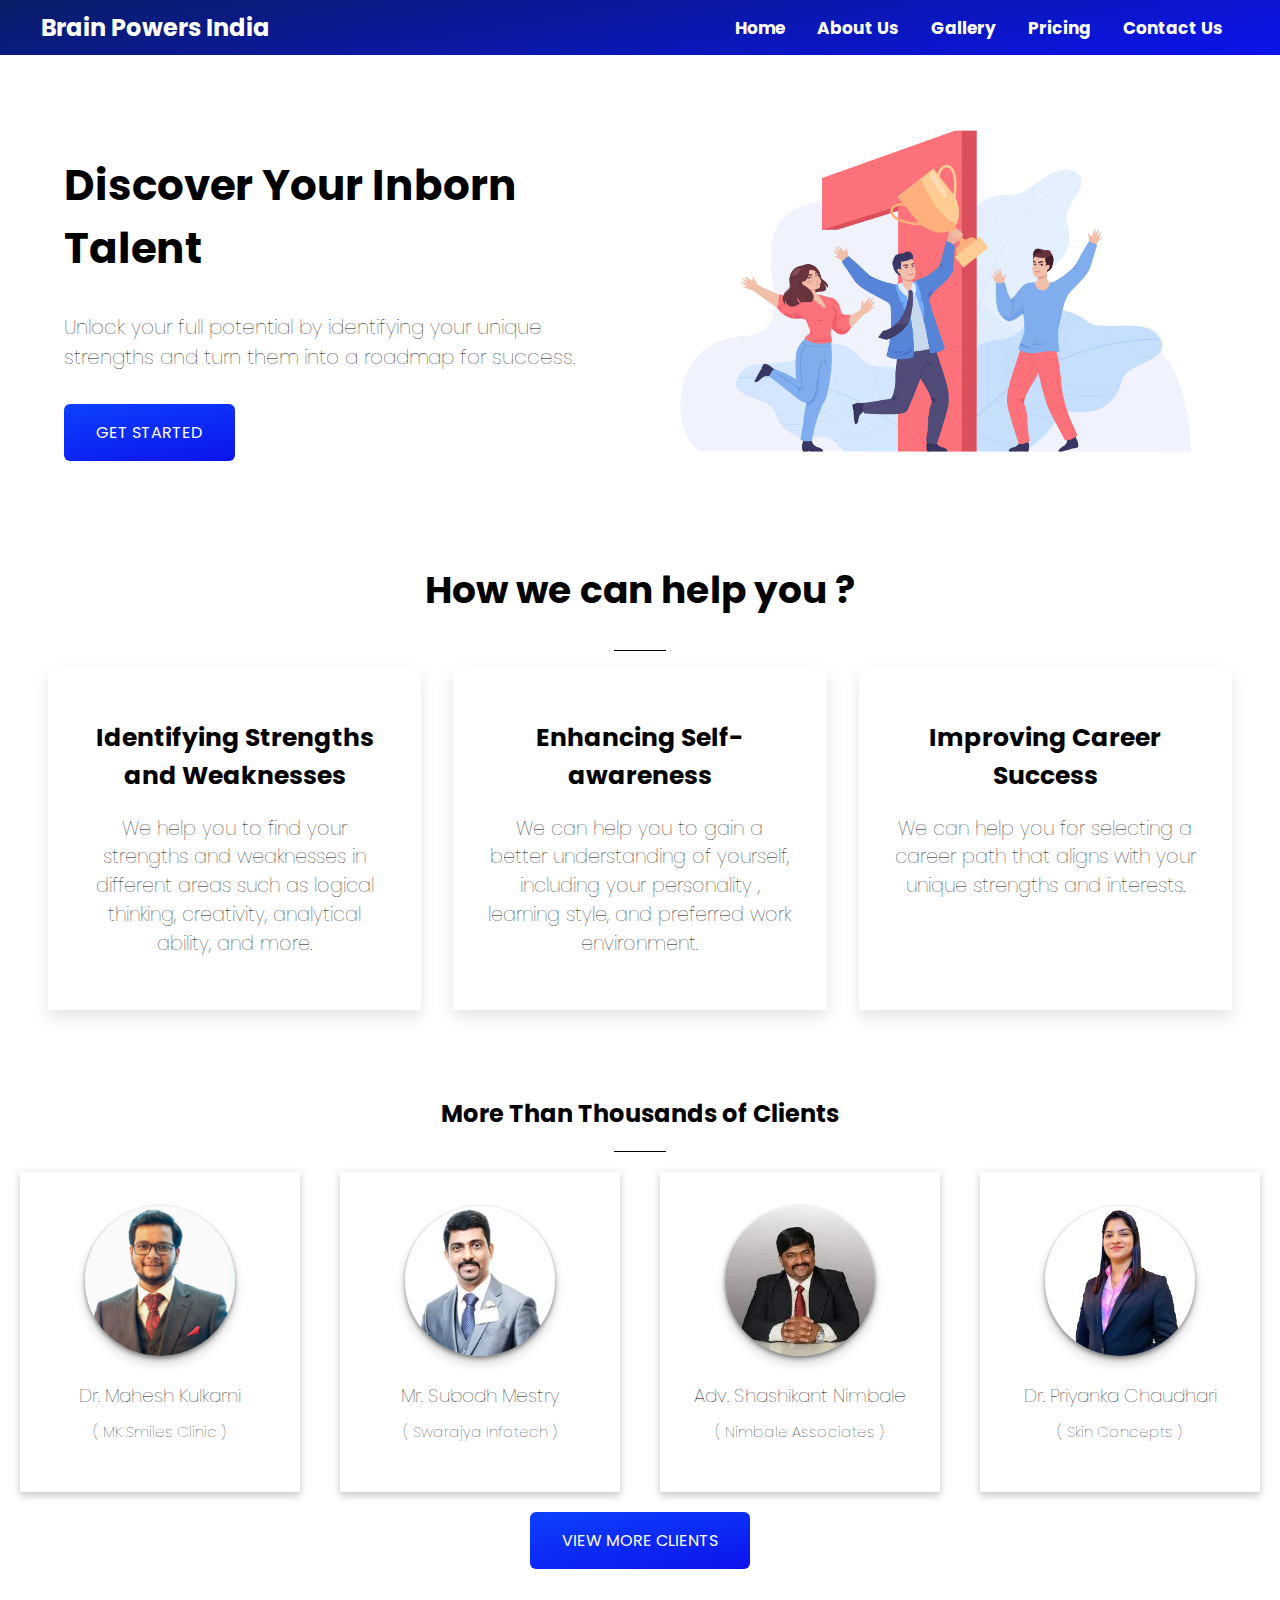
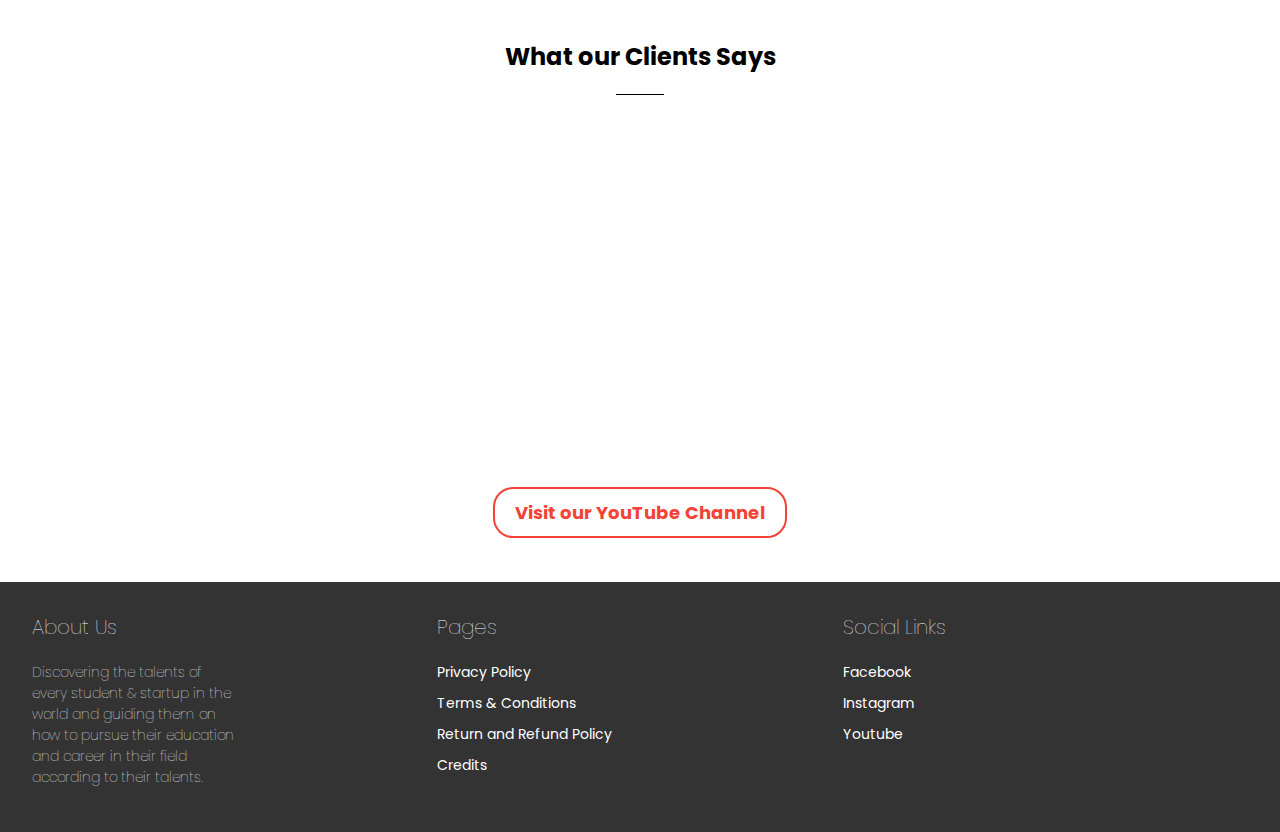
<file: index.html>
<!DOCTYPE html>
<html lang="en">

<head>
  <meta charset="UTF-8">
  <meta http-equiv="X-UA-Compatible" content="IE=edge">
  <meta name="viewport" content="width=device-width,initial-scale=1">
  <link rel="preconnect" href="https://fonts.gstatic.com/">
  <link rel="preconnect" href="https://www.youtube.com/">
  <link rel="icon" href="img/favicon.png"><!-- schema -->
  <script type="application/ld+json">{
    "@context": "https://schema.org",
    "@type": "WebSite",
    "name": "Brain Powers India",
    "url": "https://brainpowersindia.com/",
    "description": "Unlock your full potential by identifying your unique strengths and turn them into a roadmap for success.",
    "keywords": "Brainpowersindia, Brainpowersindia Website, Brain powers india",
    "publisher": {
      "@type": "Organization",
      "name": "Brain Powers India",
      "logo": {
        "@type": "ImageObject",
        "url": "https://brainpowersindia.com/img/logo.webp",
        "width": "280px",
        "height": "279px"
      }
    }
  }</script>
  <title>Brain Powers India - Discover Your Inborn Talent & Make it Passion</title>
  <meta name="description"
    content="Unlock your full potential by identifying your unique strengths and turn them into a roadmap for success.">
  <meta name="keywords" content="Brainpowersindia, Brainpowersindia Website, Brain powers india">
  <link rel="stylesheet" href="/styles/index.css">
  <link rel="stylesheet" href="https://cdnjs.cloudflare.com/ajax/libs/font-awesome/6.4.0/css/all.min.css"
    integrity="sha512-iecdLmaskl7CVkqkXNQ/ZH/XLlvWZOJyj7Yy7tcenmpD1ypASozpmT/E0iPtmFIB46ZmdtAc9eNBvH0H/ZpiBw=="
    crossorigin="anonymous" referrerpolicy="no-referrer">
</head>

<body>
  <!-- header -->
  <header>
    <div class="logo"><a href="/">Brain Powers India</a></div>
    <nav>
      <ul>
        <li><a href="/">Home</a></li>
        <li><a href="/about-us.html">About Us</a></li>
        <li><a href="/gallery.html">Gallery</a></li>
        <li><a href="/pricing.html">Pricing</a></li>
        <li><a href="/contact.html">Contact Us</a></li>
      </ul>
    </nav>
    <div class="menu"><i class="fa-solid fa-bars fa-2xl" id="navOpen" onclick="navOpen()" style="color:#fff"></i> <i
        class="fa-solid fa-xmark fa-2xl" onclick="navClose()" id="navClose" style="color:#fff;display:none"></i></div>
  </header><!-- Mobile Menu -->
  <div class="mobile-menu" id="mobile" style="display:none">
    <ul>
      <li><a href="/" onclick="navClose()">Home</a></li>
      <li><a href="/about-us.html" onclick="navClose()">About Us</a></li>
      <li><a href="/gallery.html" onclick="navClose()">Gallery</a></li>
      <li><a href="/pricing.html" onclick="navClose()">Pricing</a></li>
      <li><a href="/contact.html" onclick="navClose()">Contact Us</a></li>
    </ul>
  </div><!-- hero -->
  <section class="hero" id="home">
    <div class="hero-content">
      <h1>Discover Your Inborn Talent</h1>
      <p>Unlock your full potential by identifying your unique strengths and turn them into a roadmap for success.</p><a
        href="/pricing.html" class="btn">Get Started <i class="fa-solid fa-play" style="color:#fff"></i></a>
    </div>
    <div class="hero-image"><img src="/img/hero-image.webp" alt="brain powers india"></div>
  </section><!-- Content Section -->
  <section class="content-section" id="about">
    <div class="title">
      <h2>How we can help you ?</h2>
      <div class="divider"></div>
    </div>
    <div class="container">
      <div class="box"><i class="fa-solid fa-magnifying-glass fa-bounce fa-2xl" style="color:#007bff"></i>
        <h2>Identifying Strengths and Weaknesses</h2>
        <p>We help you to find your strengths and weaknesses in different areas such as logical thinking, creativity,
          analytical ability, and more.</p>
      </div>
      <div class="box"><i class="fa-sharp fa-solid fa-user-graduate fa-bounce fa-2xl" style="color:#007bff"></i>
        <h2>Enhancing Self-awareness</h2>
        <p>We can help you to gain a better understanding of yourself, including your personality , learning style, and
          preferred work environment.</p>
      </div>
      <div class="box"><i class="fa-solid fa-award fa-bounce fa-2xl" style="color:#007bff"></i>
        <h2>Improving Career Success</h2>
        <p>We can help you for selecting a career path that aligns with your unique strengths and interests.</p>
      </div>
    </div>
  </section><!-- clients section -->
  <div class="clients-section" id="clients">
    <h2>More Than Thousands of Clients</h2>
    <div class="divider"></div>
    <div class="clients-container">
      <div class="client"><img src="/img/dr.mahesh-kulkarni.webp" alt="Client 1">
        <h3>Dr. Mahesh Kulkarni</h3>
        <p class="clients-p">( MK Smiles Clinic )</p>
      </div>
      <div class="client"><img src="/img/subodh-mestry.webp" alt="Client 2">
        <h3>Mr. Subodh Mestry</h3>
        <p class="clients-p">( Swarajya Infotech )</p>
      </div>
      <div class="client"><img src="/img/adv-shashikant-nimbale.webp" alt="Client 3">
        <h3>Adv. Shashikant Nimbale</h3>
        <p class="clients-p">( Nimbale Associates )</p>
      </div>
      <div class="client"><img src="/img/Dr.-priyanka.webp" alt="Client 4">
        <h3>Dr. Priyanka Chaudhari</h3>
        <p class="clients-p">( Skin Concepts )</p>
      </div>
    </div><a href="/gallery.html" class="btn">View More Clients</a>
  </div>
  <!-- youtube -->
  <div class="video-section" id="youtube">
    <h2>What our Clients Says</h2>
    <div class="divider"></div>
    <div class="video-container">
      <div class="video"><iframe width="100%" height="315" src="https://www.youtube.com/embed/Di8peJE4FUM"
          frameborder="0" allowfullscreen loading="lazy"></iframe></div>
      <div class="video"><iframe width="100%" height="315" src="https://www.youtube.com/embed/AgOsPa1ZbDM"
          frameborder="0" allowfullscreen loading="lazy"></iframe></div>
      <div class="video"><iframe width="100%" height="315" src="https://www.youtube.com/embed/qni5Kskrlq4"
          frameborder="0" allowfullscreen loading="lazy"></iframe></div>
    </div>
    <div class="button-container"><a href="https://www.youtube.com/@Brainpowersindia?sub_confirmation=1"
        target="_blank">Visit our YouTube Channel</a></div>
  </div>
 <!-- footer -->
  <footer>
    <div class="footer-container">
      <div class="row">
        <div class="blocks">
          <h3>About Us</h3>
          <p>Discovering the talents of every student & startup in the world and guiding them on how to pursue their education and career in their field according to their talents.</p>
        </div>
        <div class="blocks">
          <h3>Pages</h3>
          <ul>
            <li><a class="footer-pages" href="/privacy-policy.html">Privacy Policy</a></li>
            <li><a class="footer-pages" href="/terms-and-conditions.html">Terms & Conditions</a></li>
            <li><a class="footer-pages" href="/return-and-refund-policy.html">Return and Refund Policy</a></li>
            <li><a class="footer-pages" href="/credits.html">Credits</a></li>
          </ul>
        </div>
        <div class="blocks">
          <h3>Social Links</h3>
          <ul>
            <li><a class="footer-pages" href="https://www.facebook.com/brainpowersindia/">Facebook</a></li>
            <li><a class="footer-pages" href="https://www.instagram.com/brainpowersindia/">Instagram</a></li>
            <li><a class="footer-pages" href="https://www.youtube.com/@Brainpowersindia?sub_confirmation=1">Youtube</a>
            </li>
          </ul>
        </div>
      </div>
    </div>
  </footer>
  <!-- Start of HubSpot Embed Code -->
  <script type="text/javascript" id="hs-script-loader" async defer src="//js-na1.hs-scripts.com/42853710.js"></script>
<!-- End of HubSpot Embed Code -->
</body>
<script src="/scripts/global.js"></script>

</html>
</file>
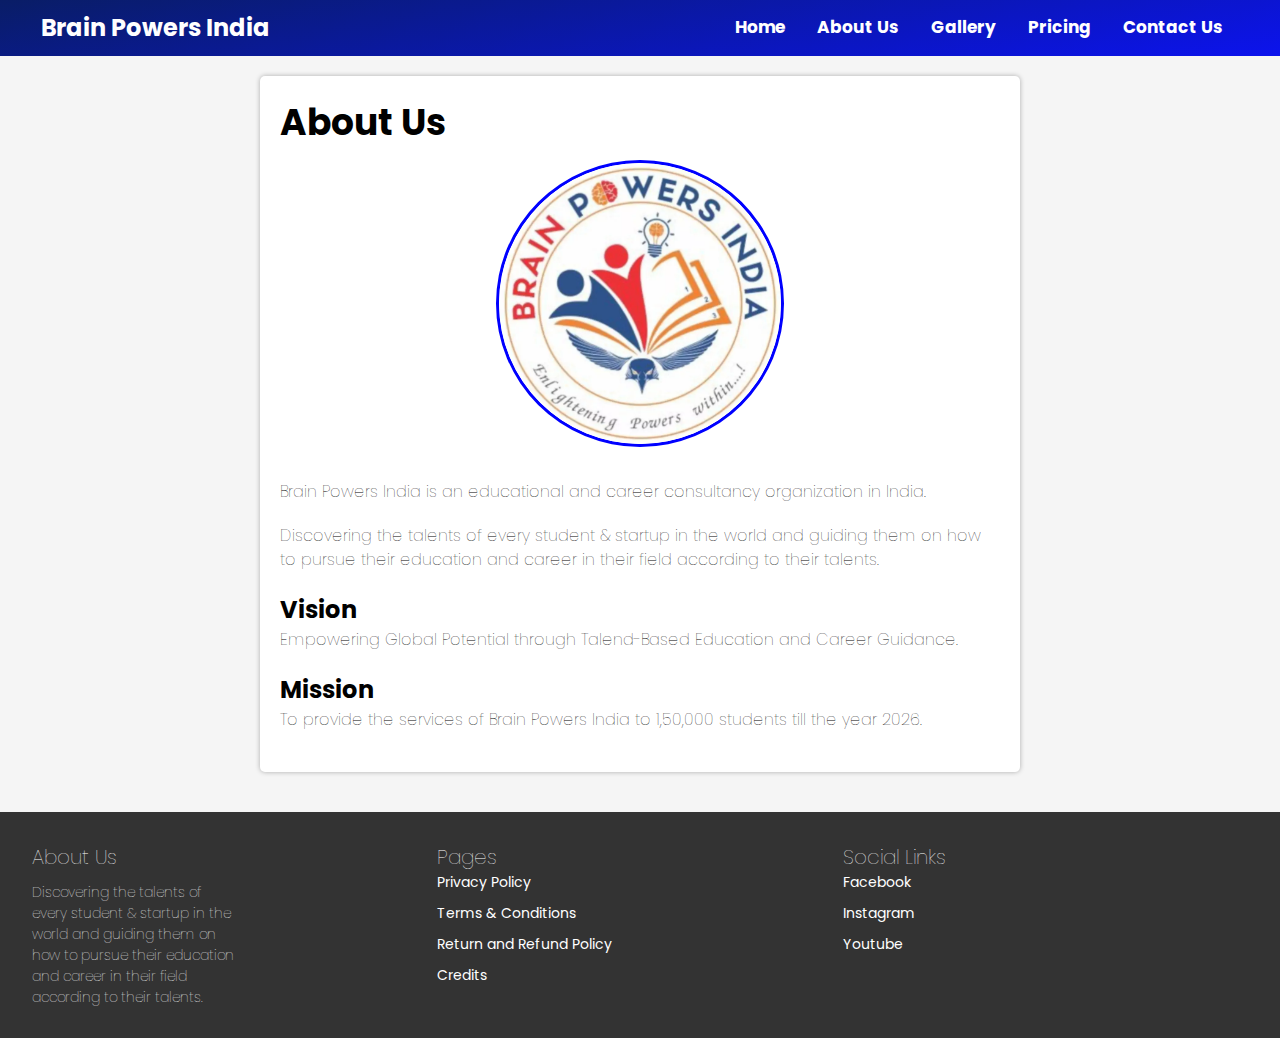
<file: about-us.html>
<!DOCTYPE html>
<html lang="en">

<head>
    <meta charset="UTF-8">
    <meta http-equiv="X-UA-Compatible" content="IE=edge">
    <meta name="viewport" content="width=device-width,initial-scale=1">
    <link rel="icon" href="img/favicon.png">
    <title>About Us</title>
    <meta name="description"
        content="Discovering the talents of every students in India and guiding them on how to pursue their education and career in their field according to their talents.">
    <meta name="keywords" content="Brainpowersindia, Brainpowersindia Website, Brain Powers India">
    <link rel="stylesheet" href="/styles/blog.css">
    <link rel="stylesheet" href="/styles/global.css">
    <link rel="stylesheet" href="https://cdnjs.cloudflare.com/ajax/libs/font-awesome/6.4.0/css/all.min.css"
        integrity="sha512-iecdLmaskl7CVkqkXNQ/ZH/XLlvWZOJyj7Yy7tcenmpD1ypASozpmT/E0iPtmFIB46ZmdtAc9eNBvH0H/ZpiBw=="
        crossorigin="anonymous" referrerpolicy="no-referrer">
</head>

<body><!-- header -->
    <header>
        <div class="logo"><a href="/#">Brain Powers India</a></div>
        <nav>
            <ul>
                <li><a href="/">Home</a></li>
                <li><a href="/about-us.html">About Us</a></li>
                <li><a href="/gallery.html">Gallery</a></li>
                <li><a href="/pricing.html">Pricing</a></li>
                <li><a href="/contact.html">Contact Us</a></li>
            </ul>
        </nav>
        <div class="menu"><i class="fa-solid fa-bars fa-2xl" id="navOpen" onclick="navOpen()" style="color:#fff"></i> <i
                class="fa-solid fa-xmark fa-2xl" onclick="navClose()" id="navClose" style="color:#fff;display:none"></i>
        </div>
    </header><!-- Mobile Menu -->
    <div class="mobile-menu" id="mobile" style="display:none">
        <ul>
            <li><a href="/" onclick="navClose()">Home</a></li>
            <li><a href="/about-us.html" onclick="navClose()">About Us</a></li>
            <li><a href="/gallery.html" onclick="navClose()">Gallery</a></li>
            <li><a href="/pricing.html" onclick="navClose()">Pricing</a></li>
            <li><a href="/contact.html" onclick="navClose()">Contact Us</a></li>
        </ul>
    </div>
    <main>
        <style>
            img {
                display: block;
                margin: auto;
                margin-bottom: 33px;
                border-radius: 50%;
                border: 3px solid blue;
            }
        </style>
        <article>
            <h1>About Us</h1>
            <div class="content"><img src="/img/logo.webp" width="40%" alt="brain powers india">
                <p>Brain Powers India is an educational and career consultancy organization in India.</p>
                <p>Discovering the talents of every student & startup in the world and guiding them on how to pursue
                    their education and career in their field according to their talents.</p>
                <h2>Vision</h2>
                <p>Empowering Global Potential through Talend-Based Education and Career Guidance.
                </p>
                <h2>Mission</h2>
                <p>To provide the services of Brain Powers India to 1,50,000 students till the year 2026.</p>
                <p></p>
            </div>
        </article>
    </main><!-- footer -->
    <footer>
        <div class="footer-container">
            <div class="row">
                <div class="blocks">
                    <h3>About Us</h3>
                    <p>Discovering the talents of every student & startup in the world and guiding them on how to pursue
                        their education and career in their field according to their talents.</p>
                </div>
                <div class="blocks">
                    <h3>Pages</h3>
                    <ul>
                        <li><a class="footer-pages" href="/privacy-policy.html">Privacy Policy</a></li>
                        <li><a class="footer-pages" href="/terms-and-conditions.html">Terms & Conditions</a></li>
                        <li><a class="footer-pages" href="/return-and-refund-policy.html">Return and Refund Policy</a>
                        </li>
                        <li><a class="footer-pages" href="/credits.html">Credits</a></li>
                    </ul>
                </div>
                <div class="blocks">
                    <h3>Social Links</h3>
                    <ul>
                        <li><a class="footer-pages" href="https://www.facebook.com/brainpowersindia/">Facebook</a></li>
                        <li><a class="footer-pages" href="https://www.instagram.com/brainpowersindia/">Instagram</a>
                        </li>
                        <li><a class="footer-pages"
                                href="https://www.youtube.com/@Brainpowersindia?sub_confirmation=1">Youtube</a></li>
                    </ul>
                </div>
            </div>
        </div>
    </footer>
</body>
<script src="/scripts/global.js"></script>

</html>
</file>
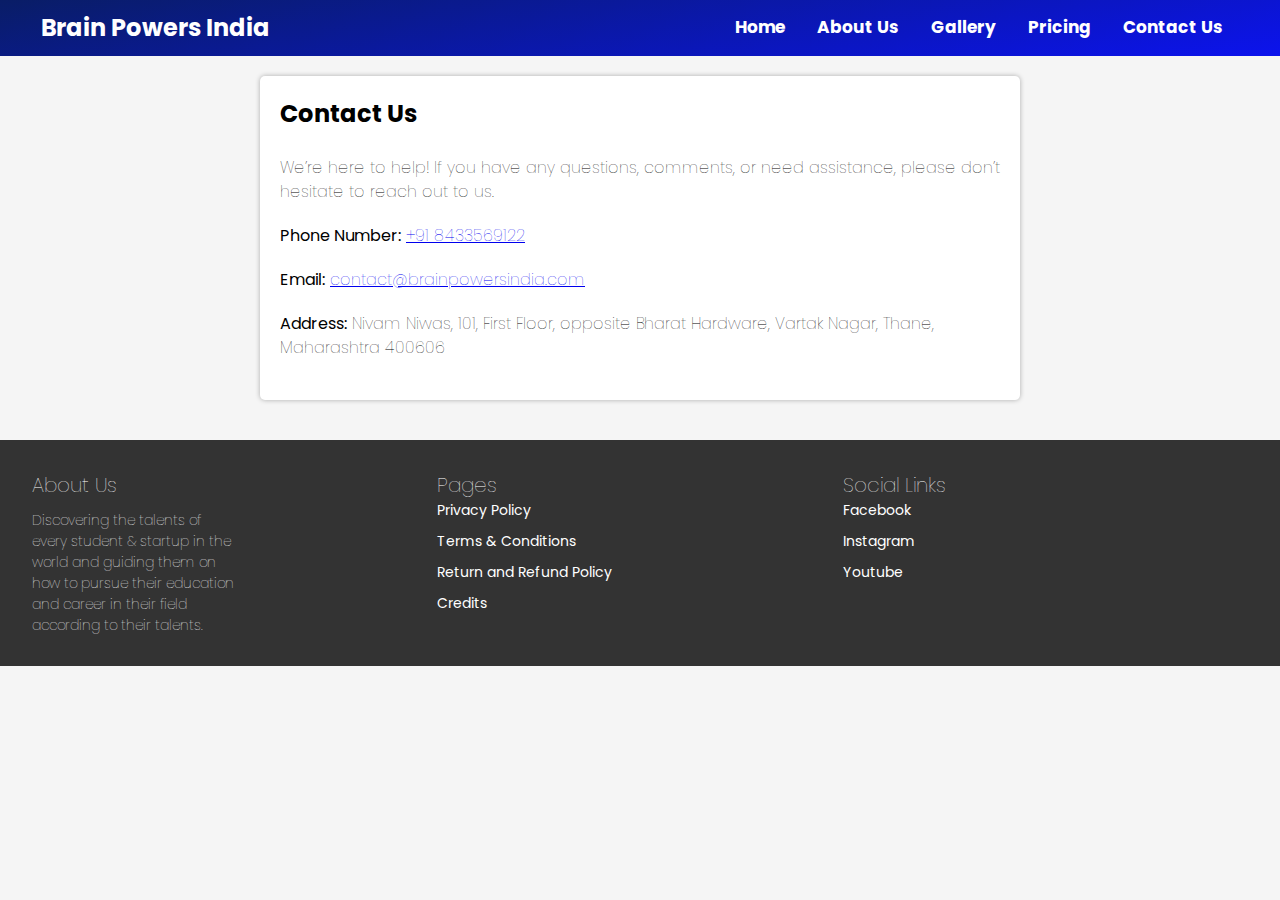
<file: contact.html>
<!DOCTYPE html>
<html lang="en">

<head>
    <meta charset="UTF-8">
    <meta http-equiv="X-UA-Compatible" content="IE=edge">
    <meta name="viewport" content="width=device-width,initial-scale=1">
    <link rel="stylesheet" href="/styles/blog.css">
    <link rel="stylesheet" href="/styles/global.css">
    <link rel="icon" href="img/favicon.png">
    <title>Contact Us</title>
    <meta name="description"
        content="We're always happy to hear from you and will do our best to respond as soon as possible.">
    <meta name="keywords" content="Brainpowersindia, Brainpowersindia Website, Brain Powers India">
    <script src="scripts/global.js" async></script>
    <link rel="stylesheet" href="https://cdnjs.cloudflare.com/ajax/libs/font-awesome/6.4.0/css/all.min.css"
        integrity="sha512-iecdLmaskl7CVkqkXNQ/ZH/XLlvWZOJyj7Yy7tcenmpD1ypASozpmT/E0iPtmFIB46ZmdtAc9eNBvH0H/ZpiBw=="
        crossorigin="anonymous" referrerpolicy="no-referrer">
</head>

<body>
    <div id="loading" style="display:none">
        <div class="spinner"></div>
    </div><!-- header -->
    <header>
        <div class="logo"><a href="/">Brain Powers India</a></div>
        <nav>
            <ul>
                <li><a href="/">Home</a></li>
                <li><a href="/about-us.html">About Us</a></li>
                <li><a href="/gallery.html">Gallery</a></li>
                <li><a href="/pricing.html">Pricing</a></li>
                <li><a href="/contact.html">Contact Us</a></li>
            </ul>
        </nav>
        <div class="menu"><i class="fa-solid fa-bars fa-2xl" id="navOpen" onclick="navOpen()" style="color:#fff"></i> <i
                class="fa-solid fa-xmark fa-2xl" onclick="navClose()" id="navClose" style="color:#fff;display:none"></i>
        </div>
    </header><!-- Mobile Menu -->
    <div class="mobile-menu" id="mobile" style="display:none">
        <ul>
            <li><a href="/" onclick="navClose()">Home</a></li>
            <li><a href="/about-us.html" onclick="navClose()">About Us</a></li>
            <li><a href="/gallery.html" onclick="navClose()">Gallery</a></li>
            <li><a href="/pricing.html" onclick="navClose()">Pricing</a></li>
            <li><a href="/contact.html" onclick="navClose()">Contact Us</a></li>
        </ul>
    </div>
    <main>
        <article>
            <div class="content">
                <h2>Contact Us</h2>
                <br>
                <p>
                    We’re here to help! If you have any questions, comments, or need assistance, please don’t hesitate to reach out to us.

                </p>

                <p>
                   <p><strong>Phone Number:</strong> <a href="tel:+918433569122">+91 8433569122</a></p>
                </p>

                <p>
                    <p><strong>Email:</strong> <a href="mailto:contact@brainpowersindia.com">contact@brainpowersindia.com</a></p>
                 </p>

                
                <p>
                    <p><strong>Address:</strong> Nivam Niwas, 101, First Floor, opposite Bharat Hardware, Vartak Nagar, Thane, Maharashtra 400606</p>
                 </p>
            </div>
        </article>
    </main><!-- footer -->
    <footer>
        <div class="footer-container">
            <div class="row">
                <div class="blocks">
                    <h3>About Us</h3>
                    <p>Discovering the talents of every student & startup in the world and guiding them on how to pursue their education and career in their field according to their talents.</p>
                </div>
                <div class="blocks">
                    <h3>Pages</h3>
                    <ul>
                        <li><a class="footer-pages" href="/privacy-policy.html">Privacy Policy</a></li>
                        <li><a class="footer-pages" href="/terms-and-conditions.html">Terms & Conditions</a></li>
                        <li><a class="footer-pages" href="/return-and-refund-policy.html">Return and Refund Policy</a>
                        </li>
                        <li><a class="footer-pages" href="/credits.html">Credits</a></li>
                    </ul>
                </div>
                <div class="blocks">
                    <h3>Social Links</h3>
                    <ul>
                        <li><a class="footer-pages" href="https://www.facebook.com/brainpowersindia/">Facebook</a></li>
                        <li><a class="footer-pages" href="https://www.instagram.com/brainpowersindia/">Instagram</a>
                        </li>
                        <li><a class="footer-pages"
                                href="https://www.youtube.com/@Brainpowersindia?sub_confirmation=1">Youtube</a></li>
                    </ul>
                </div>
            </div>
        </div>
    </footer>
</body>

</html>
</file>
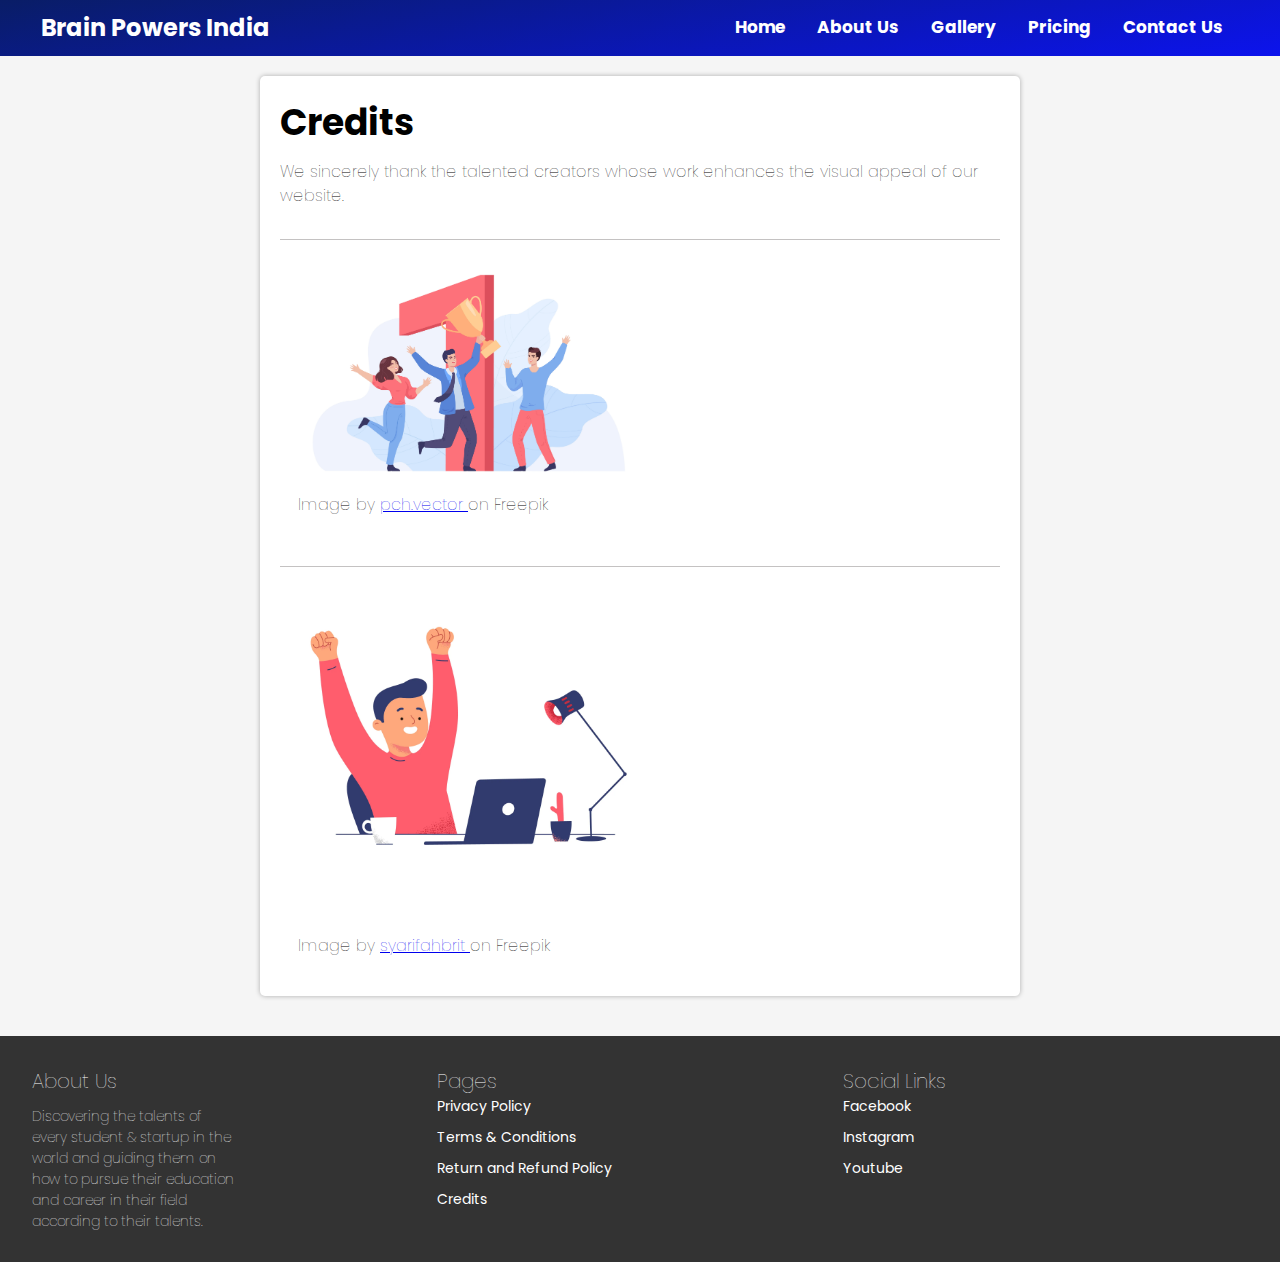
<file: credits.html>
<!DOCTYPE html>
<html lang="en">

<head>
    <meta charset="UTF-8">
    <meta http-equiv="X-UA-Compatible" content="IE=edge">
    <meta name="viewport" content="width=device-width,initial-scale=1">
    <link rel="icon" href="img/favicon.png">
    <title>Credits</title>
    <meta name="description" content="Credit section of Brain Powers India">
    <meta name="keywords" content="Brainpowersindia, Brainpowersindia Website">
    <link rel="stylesheet" href="/styles/blog.css">
    <link rel="stylesheet" href="/styles/global.css">
    <link rel="stylesheet" href="https://cdnjs.cloudflare.com/ajax/libs/font-awesome/6.4.0/css/all.min.css"
        integrity="sha512-iecdLmaskl7CVkqkXNQ/ZH/XLlvWZOJyj7Yy7tcenmpD1ypASozpmT/E0iPtmFIB46ZmdtAc9eNBvH0H/ZpiBw=="
        crossorigin="anonymous" referrerpolicy="no-referrer">
</head>

<body>

    <style>
        .credit-item {
            margin-top: 31px;
            border: 1px solid #0801013d;
            border-width: 1px 0px 0px 0px;
            padding: 18px 18px;
            width: 100%;
            margin: 0prem;
        }
    </style><!-- header -->
    <header>
        <div class="logo"><a href="/">Brain Powers India</a></div>
        <nav>
            <ul>
                <li><a href="/">Home</a></li>
                <li><a href="/about-us.html">About Us</a></li>
                <li><a href="/gallery.html">Gallery</a></li>
                <li><a href="/pricing.html">Pricing</a></li>
                <li><a href="/contact.html">Contact Us</a></li>
            </ul>
        </nav>
        <div class="menu"><i class="fa-solid fa-bars fa-2xl" id="navOpen" onclick="navOpen()" style="color:#fff"></i> <i
                class="fa-solid fa-xmark fa-2xl" onclick="navClose()" id="navClose" style="color:#fff;display:none"></i>
        </div>
    </header><!-- Mobile Menu -->
    <div class="mobile-menu" id="mobile" style="display:none">
        <ul>
            <li><a href="/" onclick="navClose()">Home</a></li>
            <li><a href="/about-us.html" onclick="navClose()">About Us</a></li>
            <li><a href="/gallery.html" onclick="navClose()">Gallery</a></li>
            <li><a href="/pricing.html" onclick="navClose()">Pricing</a></li>
            <li><a href="/contact.html" onclick="navClose()">Contact Us</a></li>
        </ul>
    </div>
    <main>
        <article>
            <h1>Credits</h1>
            <p>We sincerely thank the talented creators whose work enhances the visual appeal of our website.</p>

            <div class="credits-container">

                <div class="credit-item">
                    <img src="/img/hero-image.webp" width="50%" />
                    <p>
                        Image by
                        <a href="https://www.freepik.com/free-vector/group-employees-with-award-trophy-front-number-one-cartoon-business-people-as-competition-winners-with-cup-first-place-flat-vector-illustration-success-challenge-victory-concept_26921784.htm"
                            target="_blank" rel="noopener noreferrer">
                            pch.vector
                        </a>
                        on Freepik
                    </p>
                </div>

                <div class="credit-item">
                    <img src="/img/hooray.webp" width="50%" />
                    <p>
                        Image by
                        <a href="https://www.freepik.com/free-vector/men-success-laptop-relieve-work-from-home-computer-great_12849227.htm"
                            target="_blank" rel="noopener noreferrer">
                            syarifahbrit
                        </a>
                        on Freepik
                    </p>
                </div>

            </div>
        </article>


    </main><!-- footer -->
    <footer>
        <div class="footer-container">
            <div class="row">
                <div class="blocks">
                    <h3>About Us</h3>
                    <p>Discovering the talents of every student & startup in the world and guiding them on how to pursue
                        their education and career in their field according to their talents.</p>
                </div>
                <div class="blocks">
                    <h3>Pages</h3>
                    <ul>
                        <li><a class="footer-pages" href="/privacy-policy.html">Privacy Policy</a></li>
                        <li><a class="footer-pages" href="/terms-and-conditions.html">Terms & Conditions</a></li>
                        <li><a class="footer-pages" href="/return-and-refund-policy.html">Return and Refund Policy</a>
                        </li>
                        <li><a class="footer-pages" href="/credits.html">Credits</a></li>
                    </ul>
                </div>
                <div class="blocks">
                    <h3>Social Links</h3>
                    <ul>
                        <li><a class="footer-pages" href="https://www.facebook.com/brainpowersindia/">Facebook</a></li>
                        <li><a class="footer-pages" href="https://www.instagram.com/brainpowersindia/">Instagram</a>
                        </li>
                        <li><a class="footer-pages"
                                href="https://www.youtube.com/@Brainpowersindia?sub_confirmation=1">Youtube</a></li>
                    </ul>
                </div>
            </div>
        </div>
    </footer>
</body>
<script src="/scripts/global.js"></script>

</html>
</file>
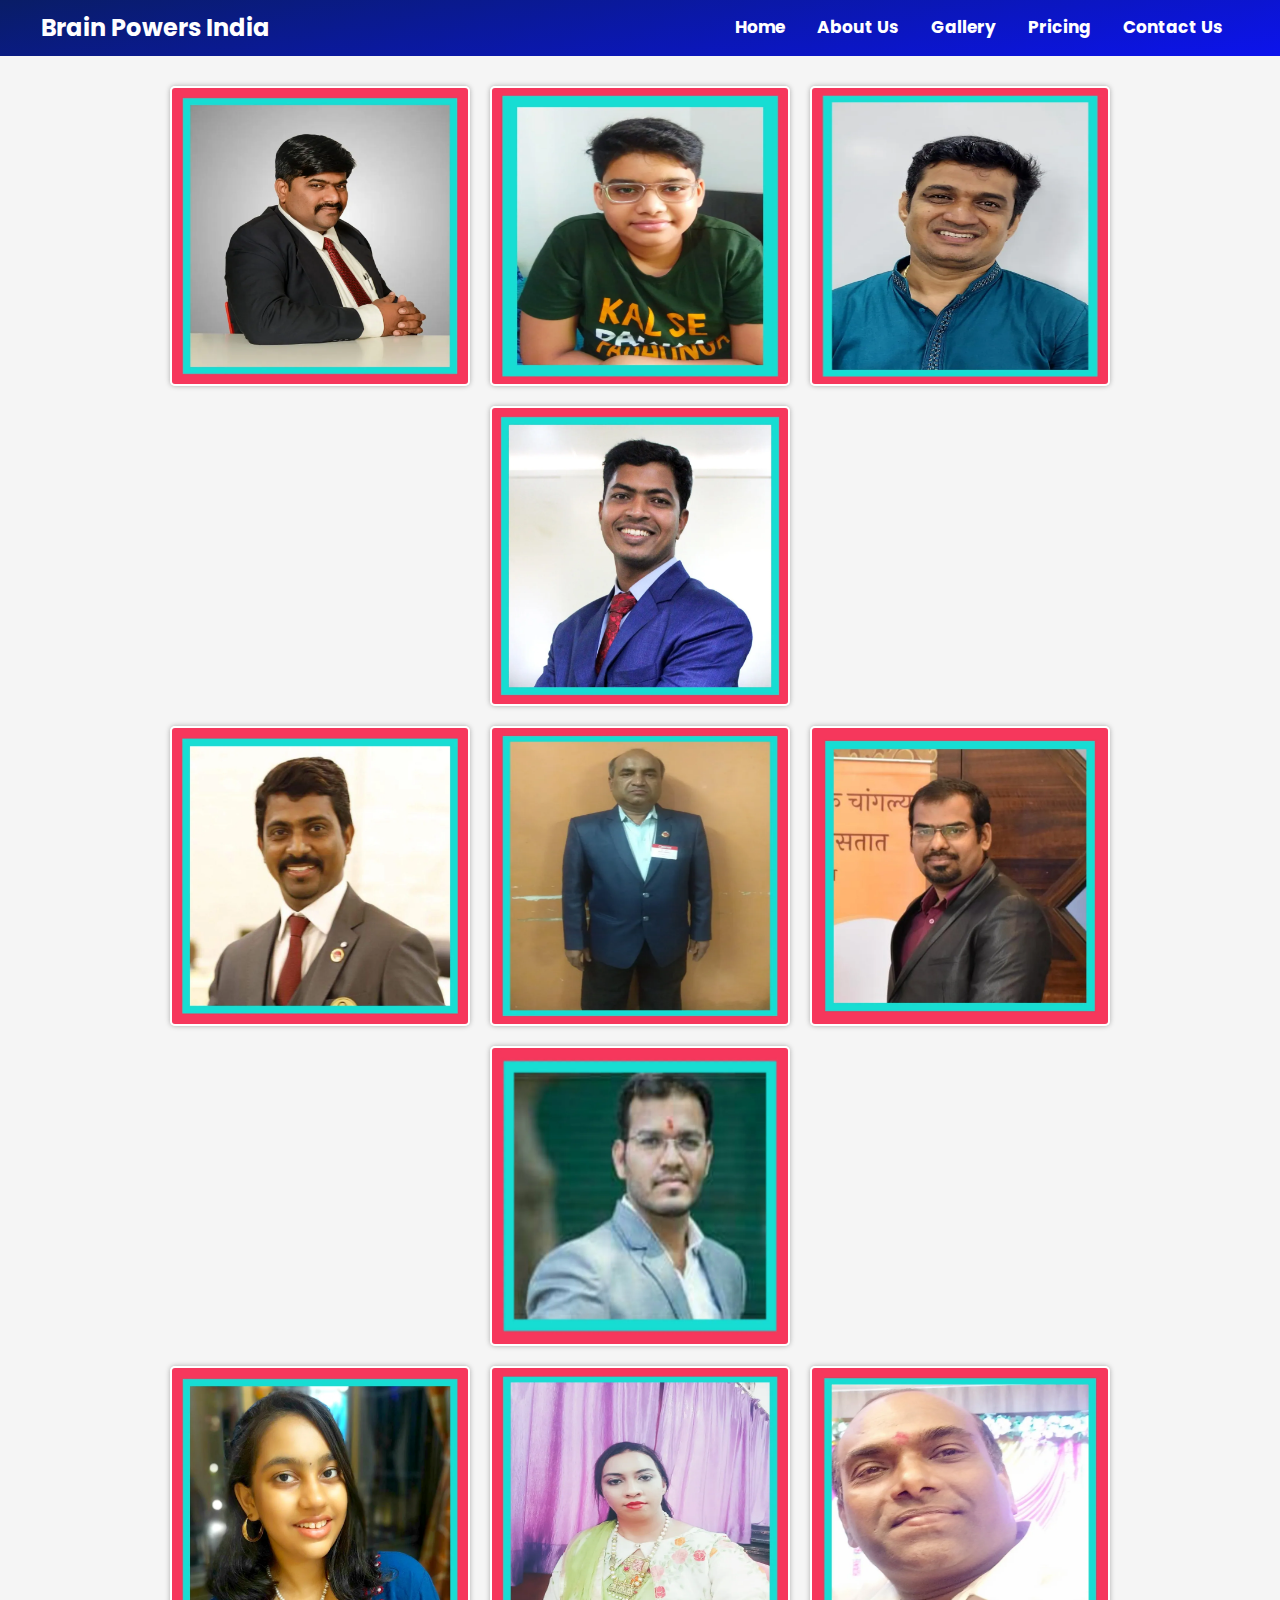
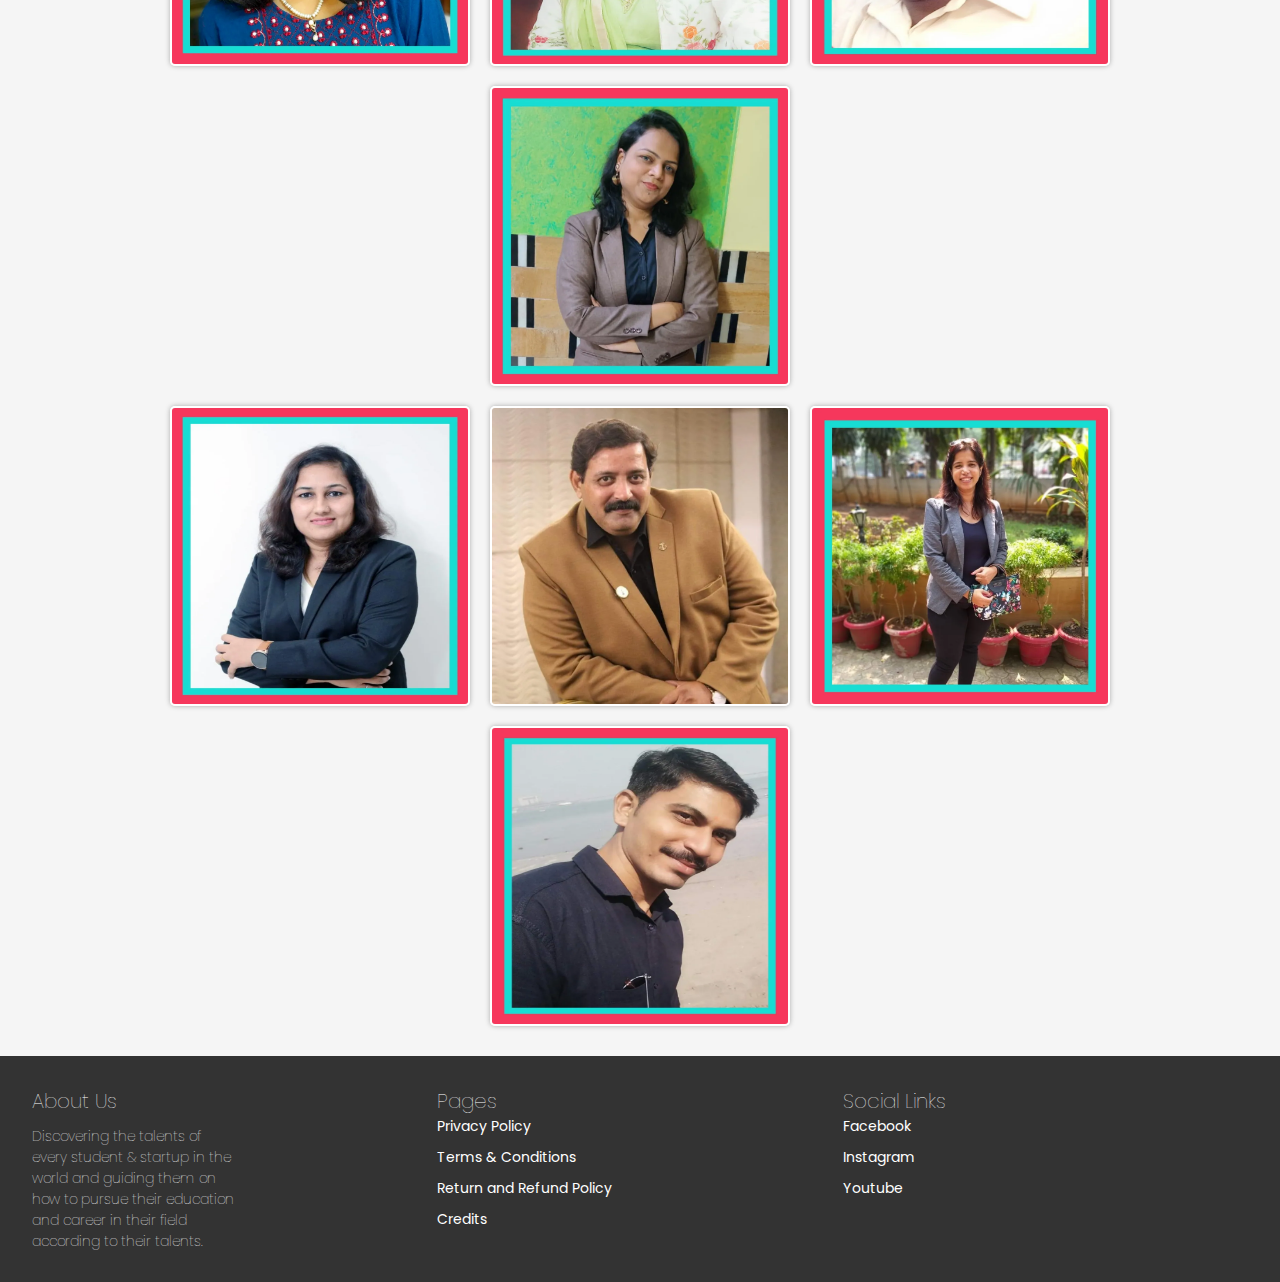
<file: gallery.html>
<!DOCTYPE html>
<html lang="en">

<head>
    <meta charset="UTF-8">
    <meta http-equiv="X-UA-Compatible" content="IE=edge">
    <meta name="viewport" content="width=device-width,initial-scale=1">
    <link rel="stylesheet" href="/styles/blog.css">
    <link rel="stylesheet" href="/styles/global.css">
    <link rel="stylesheet" href="/styles/gallery.css">
    <link rel="icon" href="img/favicon.png">
    <title>Gallery</title>
    <meta name="description"
        content="More than 1000+ Clients have taken Brain Powers India sessions, We have featured some of our clients.">
    <meta name="keywords" content="Brainpowersindia, Brainpowersindia Website">
    <link rel="stylesheet" href="https://cdnjs.cloudflare.com/ajax/libs/font-awesome/6.4.0/css/all.min.css"
        integrity="sha512-iecdLmaskl7CVkqkXNQ/ZH/XLlvWZOJyj7Yy7tcenmpD1ypASozpmT/E0iPtmFIB46ZmdtAc9eNBvH0H/ZpiBw=="
        crossorigin="anonymous" referrerpolicy="no-referrer">
</head>

<body><!-- header -->
    <header>
        <div class="logo"><a href="/">Brain Powers India</a></div>
        <nav>
            <ul>
                <li><a href="/">Home</a></li>
                <li><a href="/about-us.html">About Us</a></li>
                <li><a href="/gallery.html">Gallery</a></li>
                <li><a href="/pricing.html">Pricing</a></li>
                <li><a href="/contact.html">Contact Us</a></li>
            </ul>
        </nav>
        <div class="menu"><i class="fa-solid fa-bars fa-2xl" id="navOpen" onclick="navOpen()" style="color:#fff"></i> <i
                class="fa-solid fa-xmark fa-2xl" onclick="navClose()" id="navClose" style="color:#fff;display:none"></i>
        </div>
    </header><!-- Mobile Menu -->
    <div class="mobile-menu" id="mobile" style="display:none">
        <ul>
            <li><a href="/" onclick="navClose()">Home</a></li>
            <li><a href="/about-us.html" onclick="navClose()">About Us</a></li>
            <li><a href="/gallery.html" onclick="navClose()">Gallery</a></li>
            <li><a href="/pricing.html" onclick="navClose()">Pricing</a></li>
            <li><a href="/contact.html" onclick="navClose()">Contact Us</a></li>
        </ul>
    </div><!-- footer -->
    <div class="gallery">
        <div class="thumbnails"><img src="/gallery/img.webp" alt="Image 1"> <img src="/gallery/img1.webp" alt="Image 2">
            <img src="/gallery/img2.webp" alt="Image 3"> <img src="/gallery/img3.webp" alt="Image 4"></div>
        <div class="thumbnails"><img src="/gallery/img4.webp" alt="Image 5"> <img src="/gallery/img5.webp"
                alt="Image 6"> <img src="/gallery/img6.webp" alt="Image 7"> <img src="/gallery/img7.webp" alt="Image 8">
        </div>
        <div class="thumbnails"><img src="/gallery/img8.webp" alt="Image 9"> <img src="/gallery/img9.webp"
                alt="Image 10"> <img src="/gallery/img10.webp" alt="Image 11"> <img src="/gallery/img11.webp"
                alt="Image 12"></div>
        <div class="thumbnails"><img src="/gallery/img12.webp" alt="Image 13"> <img src="/gallery/img13.webp"
                alt="Image 14"> <img src="/gallery/img14.webp" alt="Image 15"> <img src="/gallery/img15.webp"
                alt="Image 16"></div>
    </div>
    <footer>
        <div class="footer-container">
            <div class="row">
                <div class="blocks">
                    <h3>About Us</h3>
                    <p>Discovering the talents of every student & startup in the world and guiding them on how to pursue their education and career in their field according to their talents.</p>
                </div>
                <div class="blocks">
                    <h3>Pages</h3>
                    <ul>
                        <li><a class="footer-pages" href="/privacy-policy.html">Privacy Policy</a></li>
                        <li><a class="footer-pages" href="/terms-and-conditions.html">Terms & Conditions</a></li>
                        <li><a class="footer-pages" href="/return-and-refund-policy.html">Return and Refund Policy</a>
                        </li>
                        <li><a class="footer-pages" href="/credits.html">Credits</a></li>
                    </ul>
                </div>
                <div class="blocks">
                    <h3>Social Links</h3>
                    <ul>
                        <li><a class="footer-pages" href="https://www.facebook.com/brainpowersindia/">Facebook</a></li>
                        <li><a class="footer-pages" href="https://www.instagram.com/brainpowersindia/">Instagram</a>
                        </li>
                        <li><a class="footer-pages"
                                href="https://www.youtube.com/@Brainpowersindia?sub_confirmation=1">Youtube</a></li>
                    </ul>
                </div>
            </div>
        </div>
    </footer>
</body>
<script src="/scripts/global.js"></script>

</html>
</file>
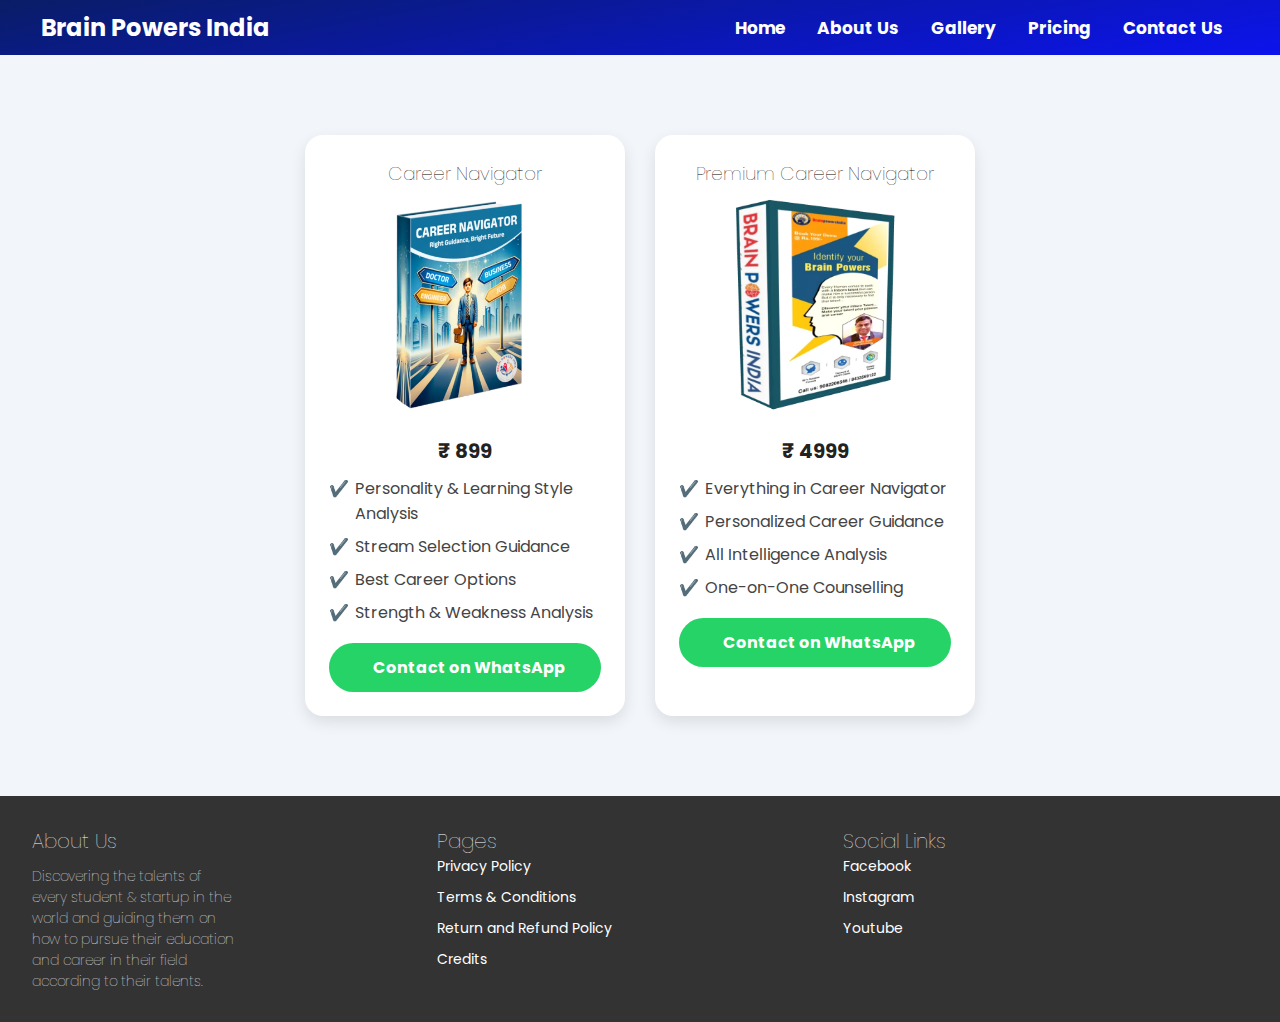
<file: pricing.html>
<!DOCTYPE html>
<html lang="en">

<head>
    <meta charset="UTF-8">
    <meta http-equiv="X-UA-Compatible" content="IE=edge">
    <meta name="viewport" content="width=device-width,initial-scale=1">
    <link rel="icon" href="img/favicon.png">
    <title>Pricing</title>
    <meta name="description"
        content="Unlock your full potential by identifying your unique strengths and turn them into a roadmap for success.">
    <meta name="keywords" content="Brainpowersindia, Brainpowersindia Website">
    <link rel="stylesheet" href="/styles/pricing.css">
    <link rel="stylesheet" href="/styles/global.css">
    <link rel="stylesheet" href="https://cdnjs.cloudflare.com/ajax/libs/font-awesome/6.4.0/css/all.min.css"
        integrity="sha512-iecdLmaskl7CVkqkXNQ/ZH/XLlvWZOJyj7Yy7tcenmpD1ypASozpmT/E0iPtmFIB46ZmdtAc9eNBvH0H/ZpiBw=="
        crossorigin="anonymous" referrerpolicy="no-referrer">
</head>

<body><!-- header -->
    <header>
        <div class="logo"><a href="/">Brain Powers India</a></div>
        <nav>
            <ul>
                <li><a href="/">Home</a></li>
                <li><a href="/about-us.html">About Us</a></li>
                <li><a href="/gallery.html">Gallery</a></li>
                <li><a href="/pricing.html">Pricing</a></li>
                <li><a href="/contact.html">Contact Us</a></li>
            </ul>
        </nav>
        <div class="menu"><i class="fa-solid fa-bars fa-2xl" id="navOpen" onclick="navOpen()" style="color:#fff"></i> <i
                class="fa-solid fa-xmark fa-2xl" onclick="navClose()" id="navClose" style="color:#fff;display:none"></i>
        </div>
    </header><!-- Mobile Menu -->
    <div class="mobile-menu" id="mobile" style="display:none">
        <ul>
            <li><a href="/" onclick="navClose()">Home</a></li>
            <li><a href="/about-us.html" onclick="navClose()">About Us</a></li>
            <li><a href="/gallery.html" onclick="navClose()">Gallery</a></li>
            <li><a href="/pricing.html" onclick="navClose()">Pricing</a></li>
            <li><a href="/contact.html" onclick="navClose()">Contact Us</a></li>
        </ul>
    </div>
    <!-- main-container -->

    <div class="product-container">
        <!-- Product Card 1 -->
        <div class="product-card">
            <h3 style="margin-bottom: 5px;">Career Navigator</h3>
          <img src="/img/career-navigator.webp" alt="Product 1">
          
          <div class="product-price">&#8377 899</div>
          <ul class="product-features">
            <li class="available">Personality & Learning Style Analysis</li>
            <li class="available">Stream Selection Guidance</li>
            <li class="available">Best Career Options</li>
            <li class="available">Strength & Weakness Analysis</li>
          </ul>
          <a style="display: flex; align-items: center; justify-content: center; gap: 8px; text-align: center; text-decoration: none;" href="https://wa.me/918433569122/?text=Career Navigator" target="_blank" class="whatsapp-button"><i class="fa-brands fa-whatsapp fa-2x"></i> Contact on WhatsApp</a>
        </div>
    
        <!-- Product Card 2 -->
        <div class="product-card">
            <h3 style="margin-bottom: 5px;">Premium Career Navigator</h3>
          <img src="/img/career-counselling.webp" alt="Product 2">
          <div class="product-price">&#8377 4999</div>
          <ul class="product-features">
            <li class="available">Everything in Career Navigator</li>
            <li class="available">Personalized Career Guidance </li>
            <li class="available">All Intelligence Analysis</li>
            <li class="available">One-on-One Counselling</li>
          </ul>
          <a style="display: flex; align-items: center; justify-content: center; gap: 8px; text-align: center; text-decoration: none;" href="https://wa.me/918433569122/?text=Premium Career Navigator" target="_blank" class="whatsapp-button"><i class="fa-brands fa-whatsapp fa-2x"></i> Contact on WhatsApp</a>
        </div>
      </div>
    
    

    <!-- footer -->
    <footer>
        <div class="footer-container">
            <div class="row">
                <div class="blocks">
                    <h3>About Us</h3>
                    <p>Discovering the talents of every student & startup in the world and guiding them on how to pursue their education and career in their field according to their talents.</p>
                </div>
                <div class="blocks">
                    <h3>Pages</h3>
                    <ul>
                        <li><a class="footer-pages" href="/privacy-policy.html">Privacy Policy</a></li>
                        <li><a class="footer-pages" href="/terms-and-conditions.html">Terms & Conditions</a></li>
                        <li><a class="footer-pages" href="/return-and-refund-policy.html">Return and Refund
                                Policy</a>
                        </li>
                        <li><a class="footer-pages" href="/credits.html">Credits</a></li>
                    </ul>
                </div>
                <div class="blocks">
                    <h3>Social Links</h3>
                    <ul>
                        <li><a class="footer-pages" href="https://www.facebook.com/brainpowersindia/">Facebook</a>
                        </li>
                        <li><a class="footer-pages" href="https://www.instagram.com/brainpowersindia/">Instagram</a>
                        </li>
                        <li><a class="footer-pages"
                                href="https://www.youtube.com/@Brainpowersindia?sub_confirmation=1">Youtube</a></li>
                    </ul>
                </div>
            </div>
        </div>
    </footer>
</body>
<script src="/scripts/global.js"></script>

</html>
</file>
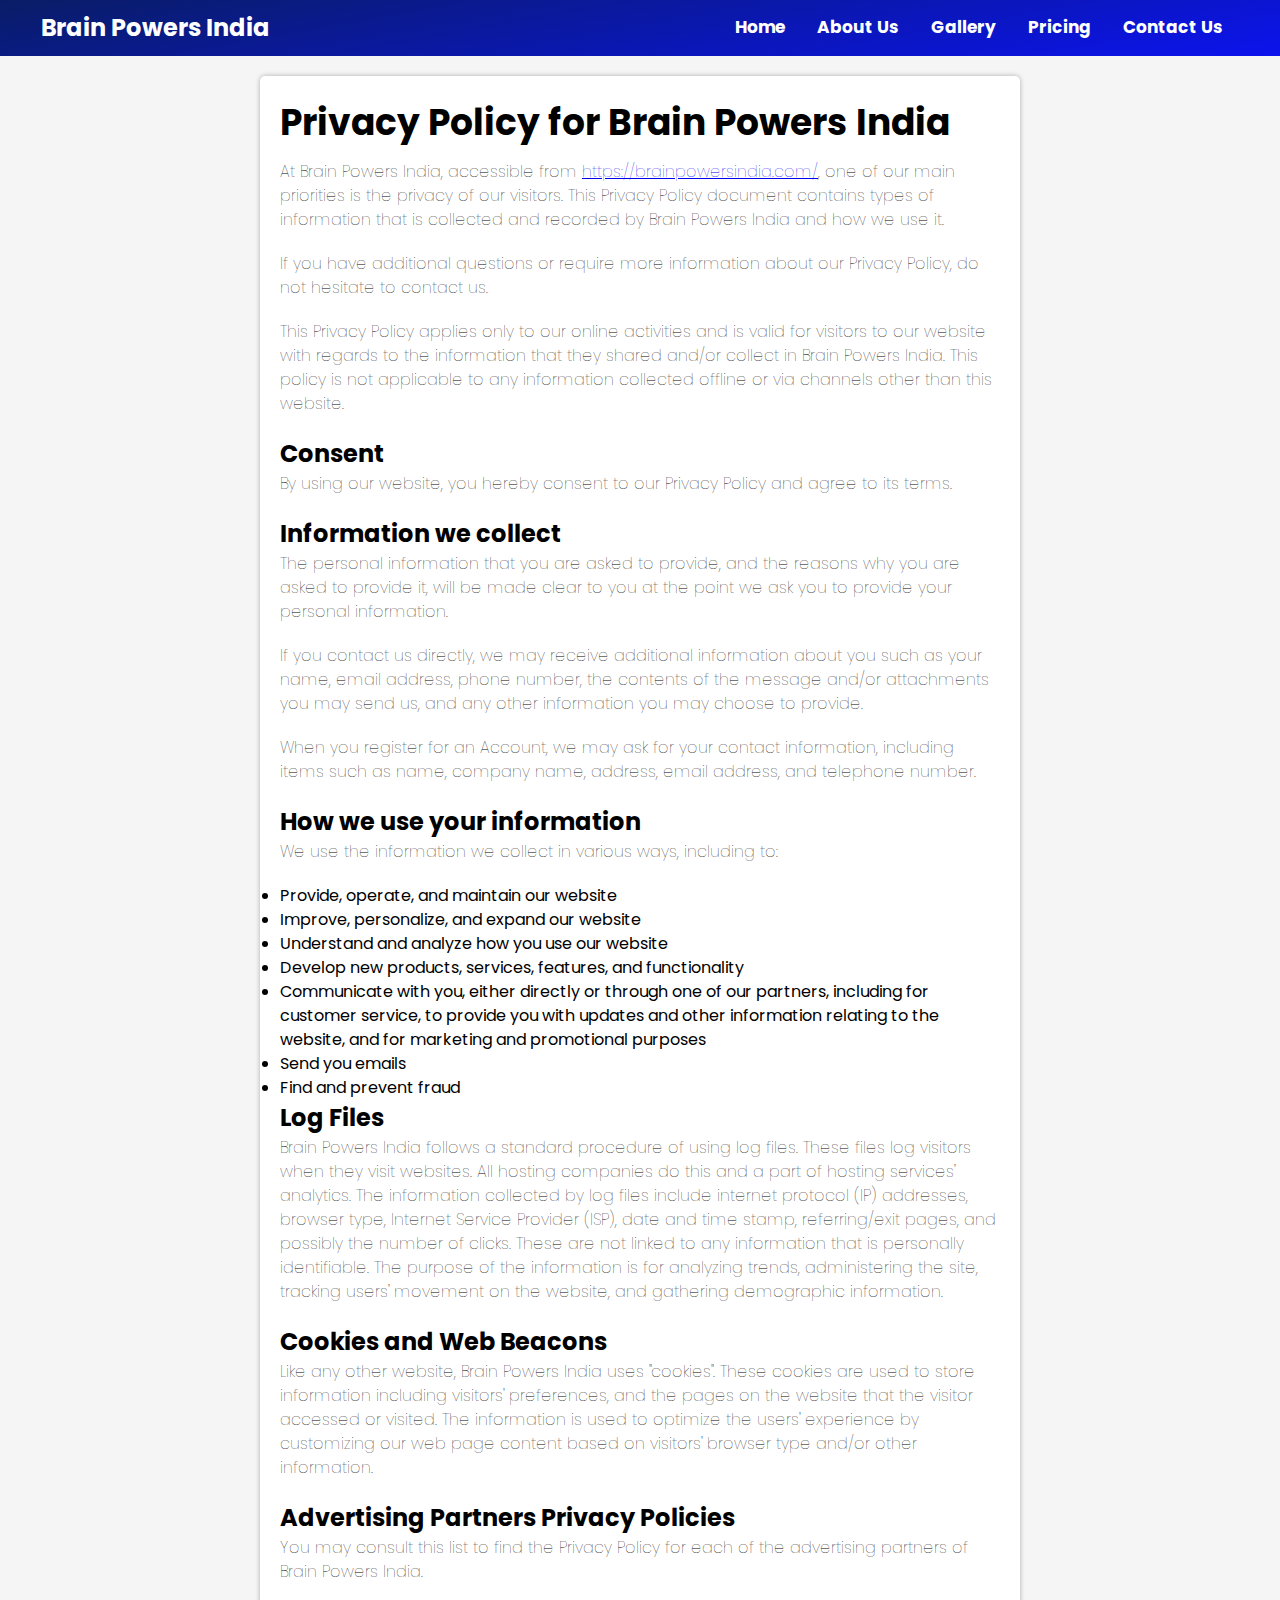
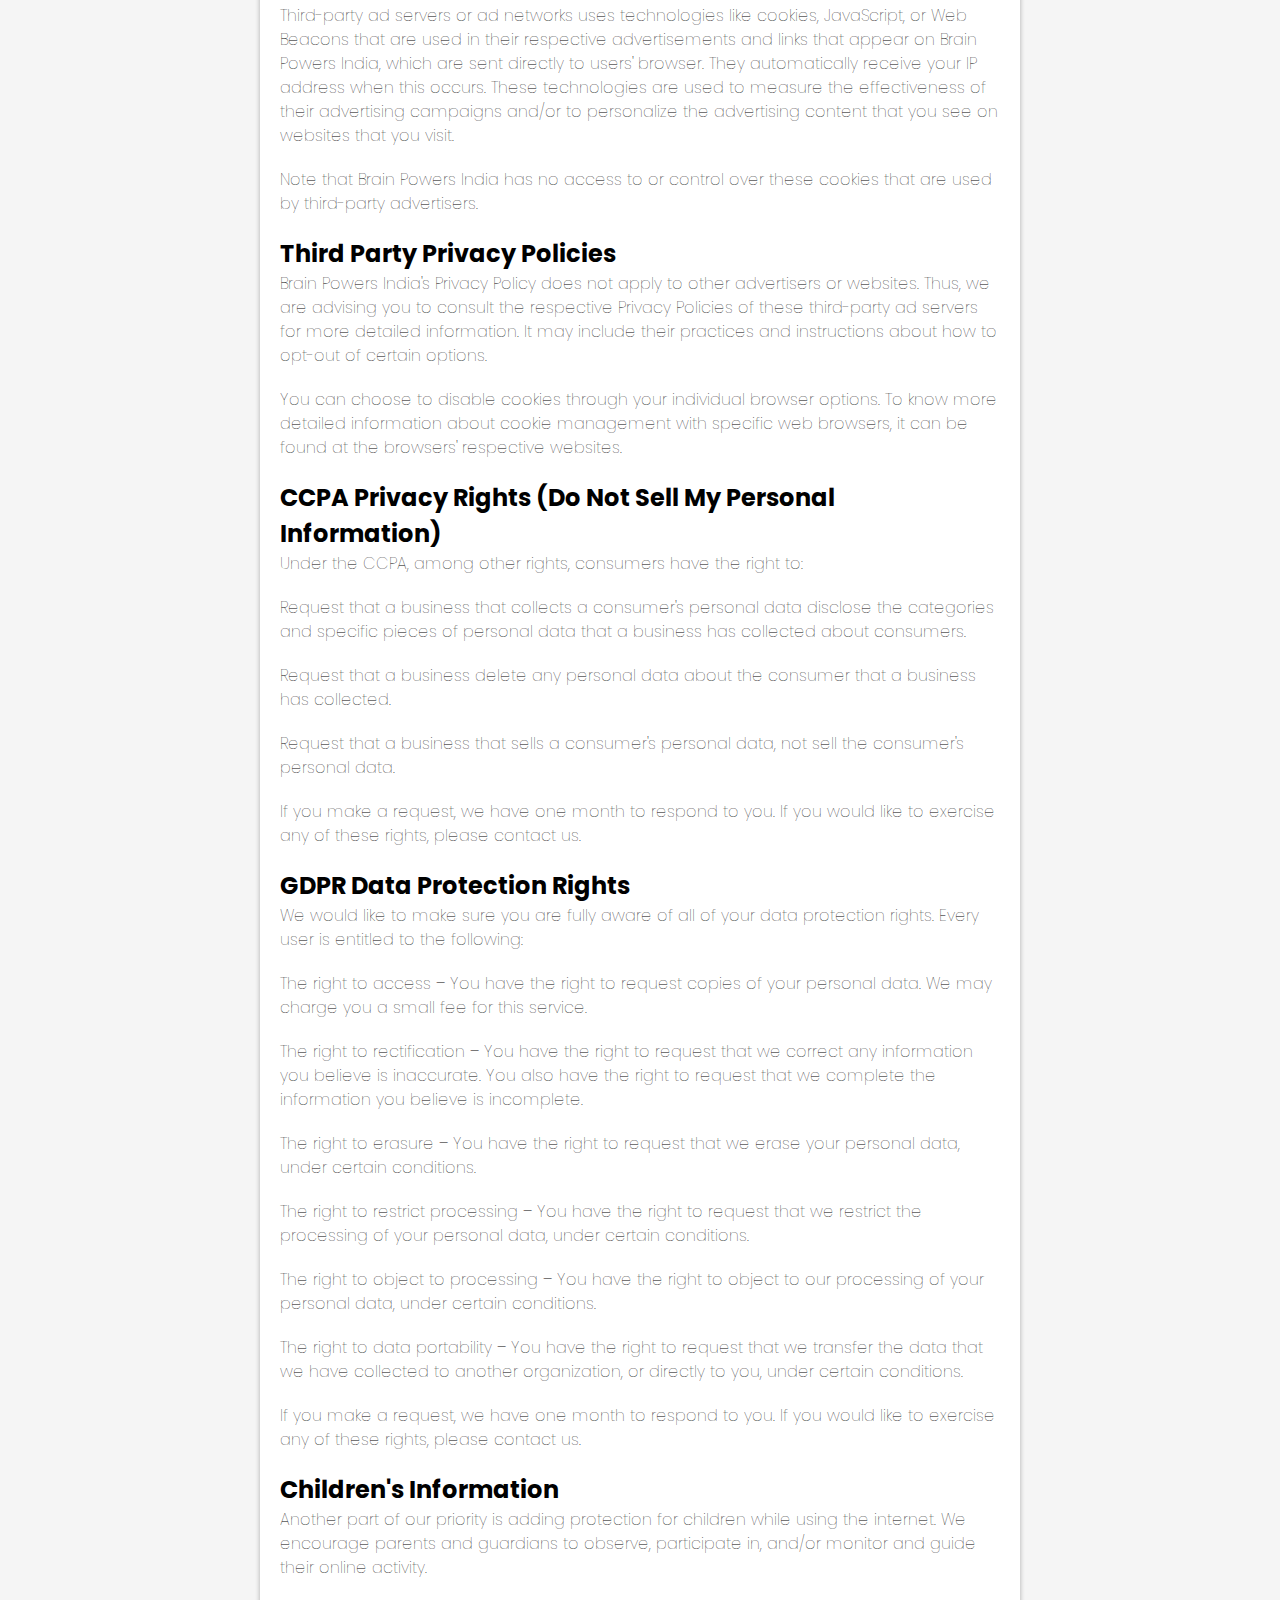
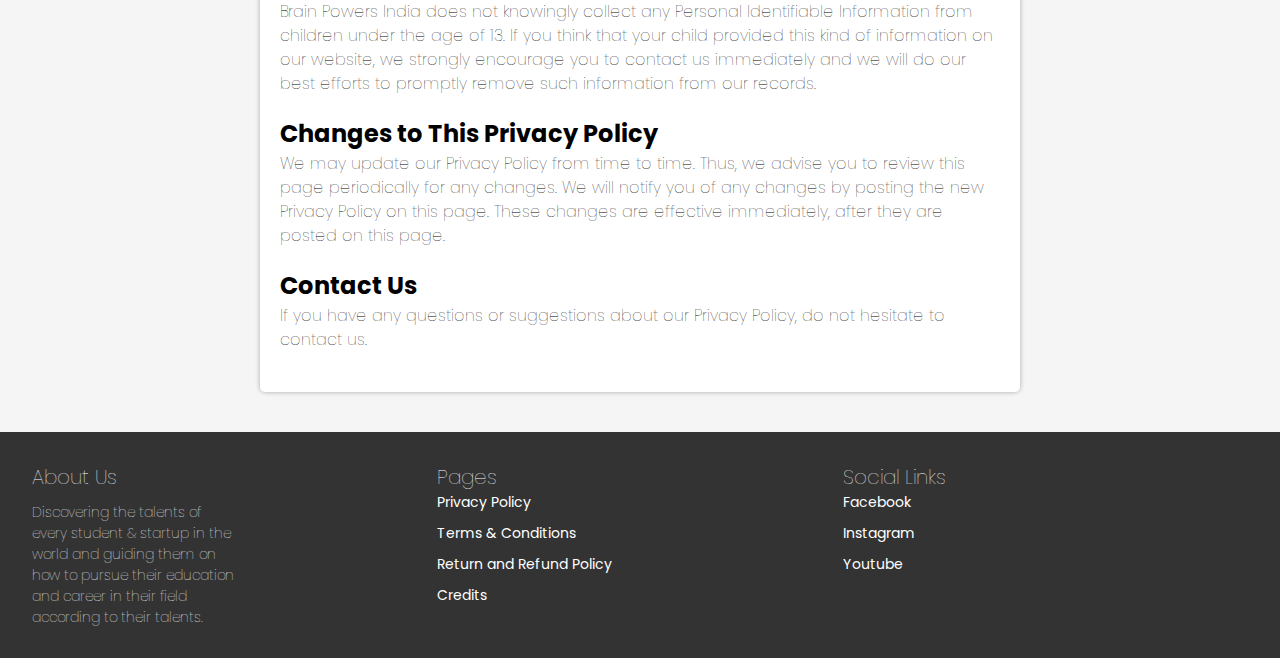
<file: privacy-policy.html>
<!DOCTYPE html>
<html lang="en">

<head>
    <meta charset="UTF-8">
    <meta http-equiv="X-UA-Compatible" content="IE=edge">
    <meta name="viewport" content="width=device-width,initial-scale=1">
    <link rel="icon" href="img/favicon.png">
    <title>Privacy Policy</title>
    <meta name="description"
        content="This Privacy Policy document contains types of information that is collected and recorded by Brain Powers India and how we use it.">
    <meta name="keywords" content="Brainpowersindia, Brainpowersindia Website">
    <link rel="stylesheet" href="/styles/blog.css">
    <link rel="stylesheet" href="/styles/global.css">
    <link rel="stylesheet" href="https://cdnjs.cloudflare.com/ajax/libs/font-awesome/6.4.0/css/all.min.css"
        integrity="sha512-iecdLmaskl7CVkqkXNQ/ZH/XLlvWZOJyj7Yy7tcenmpD1ypASozpmT/E0iPtmFIB46ZmdtAc9eNBvH0H/ZpiBw=="
        crossorigin="anonymous" referrerpolicy="no-referrer">
</head>

<body><!-- header -->
    <header>
        <div class="logo"><a href="/#">Brain Powers India</a></div>
        <nav>
            <ul>
                <li><a href="/">Home</a></li>
                <li><a href="/about-us.html">About Us</a></li>
                <li><a href="/gallery.html">Gallery</a></li>
                <li><a href="/pricing.html">Pricing</a></li>
                <li><a href="/contact.html">Contact Us</a></li>
            </ul>
        </nav>
        <div class="menu"><i class="fa-solid fa-bars fa-2xl" id="navOpen" onclick="navOpen()" style="color:#fff"></i> <i
                class="fa-solid fa-xmark fa-2xl" onclick="navClose()" id="navClose" style="color:#fff;display:none"></i>
        </div>
    </header><!-- Mobile Menu -->
    <div class="mobile-menu" id="mobile" style="display:none">
        <ul>
            <li><a href="/" onclick="navClose()">Home</a></li>
            <li><a href="/about-us.html" onclick="navClose()">About Us</a></li>
            <li><a href="/gallery.html" onclick="navClose()">Gallery</a></li>
            <li><a href="/pricing.html" onclick="navClose()">Pricing</a></li>
            <li><a href="/contact.html" onclick="navClose()">Contact Us</a></li>
        </ul>
    </div>
    <main>
        <style>
            img {
                display: block;
                margin: auto;
                margin-bottom: 33px
            }
        </style>
        <article>
            <h1>Privacy Policy for Brain Powers India</h1>
            <div class="content">
                <p>At Brain Powers India, accessible from <a href="https://brainpowersindia.com/">https://brainpowersindia.com/</a>, one of our main priorities is
                    the privacy of our visitors. This Privacy Policy document contains types of information that is
                    collected and recorded by Brain Powers India and how we use it.</p>
                <p>If you have additional questions or require more information about our Privacy Policy, do not
                    hesitate to contact us.</p>
                <p>This Privacy Policy applies only to our online activities and is valid for visitors to our website
                    with regards to the information that they shared and/or collect in Brain Powers India. This policy
                    is not applicable to any information collected offline or via channels other than this website.</p>
                <h2>Consent</h2>
                <p>By using our website, you hereby consent to our Privacy Policy and agree to its terms.</p>
                <h2>Information we collect</h2>
                <p>The personal information that you are asked to provide, and the reasons why you are asked to provide
                    it, will be made clear to you at the point we ask you to provide your personal information.</p>
                <p>If you contact us directly, we may receive additional information about you such as your name, email
                    address, phone number, the contents of the message and/or attachments you may send us, and any other
                    information you may choose to provide.</p>
                <p>When you register for an Account, we may ask for your contact information, including items such as
                    name, company name, address, email address, and telephone number.</p>
                <h2>How we use your information</h2>
                <p>We use the information we collect in various ways, including to:</p>
                <ul>
                    <li>Provide, operate, and maintain our website</li>
                    <li>Improve, personalize, and expand our website</li>
                    <li>Understand and analyze how you use our website</li>
                    <li>Develop new products, services, features, and functionality</li>
                    <li>Communicate with you, either directly or through one of our partners, including for customer
                        service, to provide you with updates and other information relating to the website, and for
                        marketing and promotional purposes</li>
                    <li>Send you emails</li>
                    <li>Find and prevent fraud</li>
                </ul>
                <h2>Log Files</h2>
                <p>Brain Powers India follows a standard procedure of using log files. These files log visitors when
                    they visit websites. All hosting companies do this and a part of hosting services' analytics. The
                    information collected by log files include internet protocol (IP) addresses, browser type, Internet
                    Service Provider (ISP), date and time stamp, referring/exit pages, and possibly the number of
                    clicks. These are not linked to any information that is personally identifiable. The purpose of the
                    information is for analyzing trends, administering the site, tracking users' movement on the
                    website, and gathering demographic information.</p>
                <h2>Cookies and Web Beacons</h2>
                <p>Like any other website, Brain Powers India uses "cookies". These cookies are used to store
                    information including visitors' preferences, and the pages on the website that the visitor accessed
                    or visited. The information is used to optimize the users' experience by customizing our web page
                    content based on visitors' browser type and/or other information.</p>
                <h2>Advertising Partners Privacy Policies</h2>
                <p>You may consult this list to find the Privacy Policy for each of the advertising partners of Brain
                    Powers India.</p>
                <p>Third-party ad servers or ad networks uses technologies like cookies, JavaScript, or Web Beacons that
                    are used in their respective advertisements and links that appear on Brain Powers India, which are
                    sent directly to users' browser. They automatically receive your IP address when this occurs. These
                    technologies are used to measure the effectiveness of their advertising campaigns and/or to
                    personalize the advertising content that you see on websites that you visit.</p>
                <p>Note that Brain Powers India has no access to or control over these cookies that are used by
                    third-party advertisers.</p>
                <h2>Third Party Privacy Policies</h2>
                <p>Brain Powers India's Privacy Policy does not apply to other advertisers or websites. Thus, we are
                    advising you to consult the respective Privacy Policies of these third-party ad servers for more
                    detailed information. It may include their practices and instructions about how to opt-out of
                    certain options.</p>
                <p>You can choose to disable cookies through your individual browser options. To know more detailed
                    information about cookie management with specific web browsers, it can be found at the browsers'
                    respective websites.</p>
                <h2>CCPA Privacy Rights (Do Not Sell My Personal Information)</h2>
                <p>Under the CCPA, among other rights, consumers have the right to:</p>
                <p>Request that a business that collects a consumer's personal data disclose the categories and specific
                    pieces of personal data that a business has collected about consumers.</p>
                <p>Request that a business delete any personal data about the consumer that a business has collected.
                </p>
                <p>Request that a business that sells a consumer's personal data, not sell the consumer's personal data.
                </p>
                <p>If you make a request, we have one month to respond to you. If you would like to exercise any of
                    these rights, please contact us.</p>
                <h2>GDPR Data Protection Rights</h2>
                <p>We would like to make sure you are fully aware of all of your data protection rights. Every user is
                    entitled to the following:</p>
                <p>The right to access – You have the right to request copies of your personal data. We may charge you a
                    small fee for this service.</p>
                <p>The right to rectification – You have the right to request that we correct any information you
                    believe is inaccurate. You also have the right to request that we complete the information you
                    believe is incomplete.</p>
                <p>The right to erasure – You have the right to request that we erase your personal data, under certain
                    conditions.</p>
                <p>The right to restrict processing – You have the right to request that we restrict the processing of
                    your personal data, under certain conditions.</p>
                <p>The right to object to processing – You have the right to object to our processing of your personal
                    data, under certain conditions.</p>
                <p>The right to data portability – You have the right to request that we transfer the data that we have
                    collected to another organization, or directly to you, under certain conditions.</p>
                <p>If you make a request, we have one month to respond to you. If you would like to exercise any of
                    these rights, please contact us.</p>
                <h2>Children's Information</h2>
                <p>Another part of our priority is adding protection for children while using the internet. We encourage
                    parents and guardians to observe, participate in, and/or monitor and guide their online activity.
                </p>
                <p>Brain Powers India does not knowingly collect any Personal Identifiable Information from children
                    under the age of 13. If you think that your child provided this kind of information on our website,
                    we strongly encourage you to contact us immediately and we will do our best efforts to promptly
                    remove such information from our records.</p>
                <h2>Changes to This Privacy Policy</h2>
                <p>We may update our Privacy Policy from time to time. Thus, we advise you to review this page
                    periodically for any changes. We will notify you of any changes by posting the new Privacy Policy on
                    this page. These changes are effective immediately, after they are posted on this page.</p>
                <h2>Contact Us</h2>
                <p>If you have any questions or suggestions about our Privacy Policy, do not hesitate to contact us.</p>
                <p></p>
            </div>
        </article>
    </main><!-- footer -->
    <footer>
        <div class="footer-container">
            <div class="row">
                <div class="blocks">
                    <h3>About Us</h3>
                    <p>Discovering the talents of every student & startup in the world and guiding them on how to pursue their education and career in their field according to their talents.</p>
                </div>
                <div class="blocks">
                    <h3>Pages</h3>
                    <ul>
                        <li><a class="footer-pages" href="/privacy-policy.html">Privacy Policy</a></li>
                        <li><a class="footer-pages" href="/terms-and-conditions.html">Terms & Conditions</a></li>
                        <li><a class="footer-pages" href="/return-and-refund-policy.html">Return and Refund Policy</a>
                        </li>
                        <li><a class="footer-pages" href="/credits.html">Credits</a></li>
                    </ul>
                </div>
                <div class="blocks">
                    <h3>Social Links</h3>
                    <ul>
                        <li><a class="footer-pages" href="https://www.facebook.com/brainpowersindia/">Facebook</a></li>
                        <li><a class="footer-pages" href="/">Instagram</a></li>
                        <li><a class="footer-pages"
                                href="https://www.youtube.com/@Brainpowersindia?sub_confirmation=1">Youtube</a></li>
                    </ul>
                </div>
            </div>
        </div>
    </footer>
</body>
<script src="/scripts/global.js"></script>

</html>
</file>
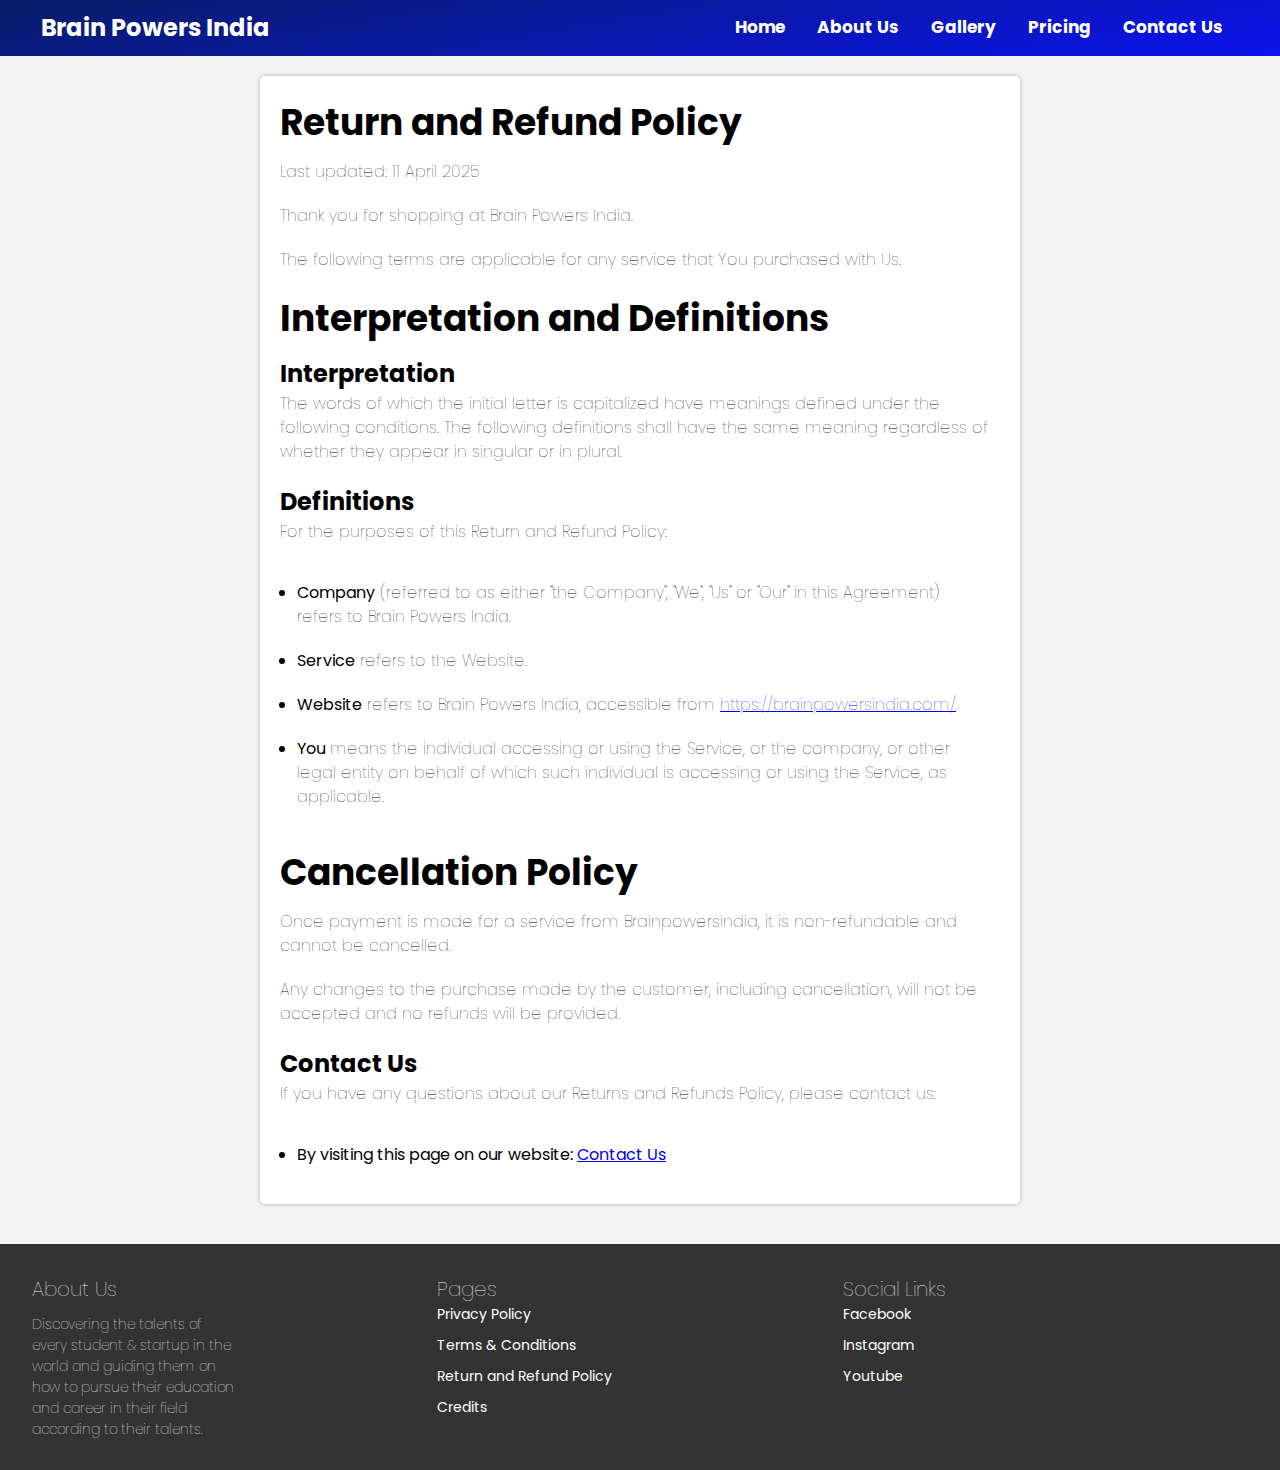
<file: return-and-refund-policy.html>
<!DOCTYPE html>
<html lang="en">

<head>
    <meta charset="UTF-8">
    <meta http-equiv="X-UA-Compatible" content="IE=edge">
    <meta name="viewport" content="width=device-width,initial-scale=1">
    <link rel="icon" href="img/favicon.png">
    <title>Return & Refund Policy</title>
    <meta name="description"
        content="The following terms are applicable for any products or service that You purchased with Us.">
    <meta name="keywords" content="Brainpowersindia, Brainpowersindia Website">
    <link rel="stylesheet" href="/styles/blog.css">
    <link rel="stylesheet" href="/styles/global.css">
    <link rel="stylesheet" href="https://cdnjs.cloudflare.com/ajax/libs/font-awesome/6.4.0/css/all.min.css"
        integrity="sha512-iecdLmaskl7CVkqkXNQ/ZH/XLlvWZOJyj7Yy7tcenmpD1ypASozpmT/E0iPtmFIB46ZmdtAc9eNBvH0H/ZpiBw=="
        crossorigin="anonymous" referrerpolicy="no-referrer">
</head>

<body><!-- header -->
    <header>
        <div class="logo"><a href="/">Brain Powers India</a></div>
        <nav>
            <ul>
                <li><a href="/">Home</a></li>
                <li><a href="/about-us.html">About Us</a></li>
                <li><a href="/gallery.html">Gallery</a></li>
                <li><a href="/pricing.html">Pricing</a></li>
                <li><a href="/contact.html">Contact Us</a></li>
            </ul>
        </nav>
        <div class="menu"><i class="fa-solid fa-bars fa-2xl" id="navOpen" onclick="navOpen()" style="color:#fff"></i> <i
                class="fa-solid fa-xmark fa-2xl" onclick="navClose()" id="navClose" style="color:#fff;display:none"></i>
        </div>
    </header><!-- Mobile Menu -->
    <div class="mobile-menu" id="mobile" style="display:none">
        <ul>
            <li><a href="/" onclick="navClose()">Home</a></li>
            <li><a href="/about-us.html" onclick="navClose()">About Us</a></li>
            <li><a href="/gallery.html" onclick="navClose()">Gallery</a></li>
            <li><a href="/pricing.html" onclick="navClose()">Pricing</a></li>
            <li><a href="/contact.html" onclick="navClose()">Contact Us</a></li>
        </ul>
    </div>
    <style>
        ul {
            padding: 17px
        }
    </style>
    <main>
        <article>
            <h1>Return and Refund Policy</h1>
            <div class="content">
                <p>Last updated: 11 April 2025</p>
                <p>Thank you for shopping at Brain Powers India.</p>
                <p>The following terms are applicable for any service that You purchased with Us.</p>
                <h1>Interpretation and Definitions</h1>
                <h2>Interpretation</h2>
                <p>The words of which the initial letter is capitalized have meanings defined under the following
                    conditions. The following definitions shall have the same meaning regardless of whether they appear
                    in singular or in plural.</p>
                <h2>Definitions</h2>
                <p>For the purposes of this Return and Refund Policy:</p>
                <ul>
                    <li>
                        <p><strong>Company</strong> (referred to as either &quot;the Company&quot;, &quot;We&quot;,
                            &quot;Us&quot; or &quot;Our&quot; in this Agreement) refers to Brain Powers India.</p>
                    </li>
                    <li>
                        <p><strong>Service</strong> refers to the Website.</p>
                    </li>
                    <li>
                        <p><strong>Website</strong> refers to Brain Powers India, accessible from <a
                                href="http://brainpowersindia.com/" rel="external nofollow noopener"
                                target="_blank">https://brainpowersindia.com/</a></p>
                    </li>
                    <li>
                        <p><strong>You</strong> means the individual accessing or using the Service, or the company, or
                            other legal entity on behalf of which such individual is accessing or using the Service, as
                            applicable.</p>
                    </li>
                </ul>
                <h1>Cancellation Policy</h1>
                <p>Once payment is made for a service from Brainpowersindia, it is non-refundable and cannot
                    be cancelled.</p>
                <p>Any changes to the purchase made by the customer, including cancellation,
                    will not be accepted and no refunds will be provided.</p>
                <h2>Contact Us</h2>
                <p>If you have any questions about our Returns and Refunds Policy, please contact us:</p>
                <ul>
                    <li>By visiting this page on our website: <a href="https://brainpowersindia.com/contact.html"
                            rel="external nofollow noopener" target="_blank">Contact Us</a></li>
                </ul>
            </div>
        </article>
    </main><!-- footer -->
    <footer>
        <div class="footer-container">
            <div class="row">
                <div class="blocks">
                    <h3>About Us</h3>
                    <p>Discovering the talents of every student & startup in the world and guiding them on how to pursue their education and career in their field according to their talents.</p>
                </div>
                <div class="blocks">
                    <h3>Pages</h3>
                    <ul>
                        <li><a class="footer-pages" href="/privacy-policy.html">Privacy Policy</a></li>
                        <li><a class="footer-pages" href="/terms-and-conditions.html">Terms & Conditions</a></li>
                        <li><a class="footer-pages" href="/return-and-refund-policy.html">Return and Refund Policy</a>
                        </li>
                        <li><a class="footer-pages" href="/credits.html">Credits</a></li>
                    </ul>
                </div>
                <div class="blocks">
                    <h3>Social Links</h3>
                    <ul>
                        <li><a class="footer-pages" href="https://www.facebook.com/brainpowersindia/">Facebook</a></li>
                        <li><a class="footer-pages" href="/">Instagram</a></li>
                        <li><a class="footer-pages"
                                href="https://www.youtube.com/@Brainpowersindia?sub_confirmation=1">Youtube</a></li>
                    </ul>
                </div>
            </div>
        </div>
    </footer>
</body>
<script src="/scripts/global.js"></script>

</html>
</file>
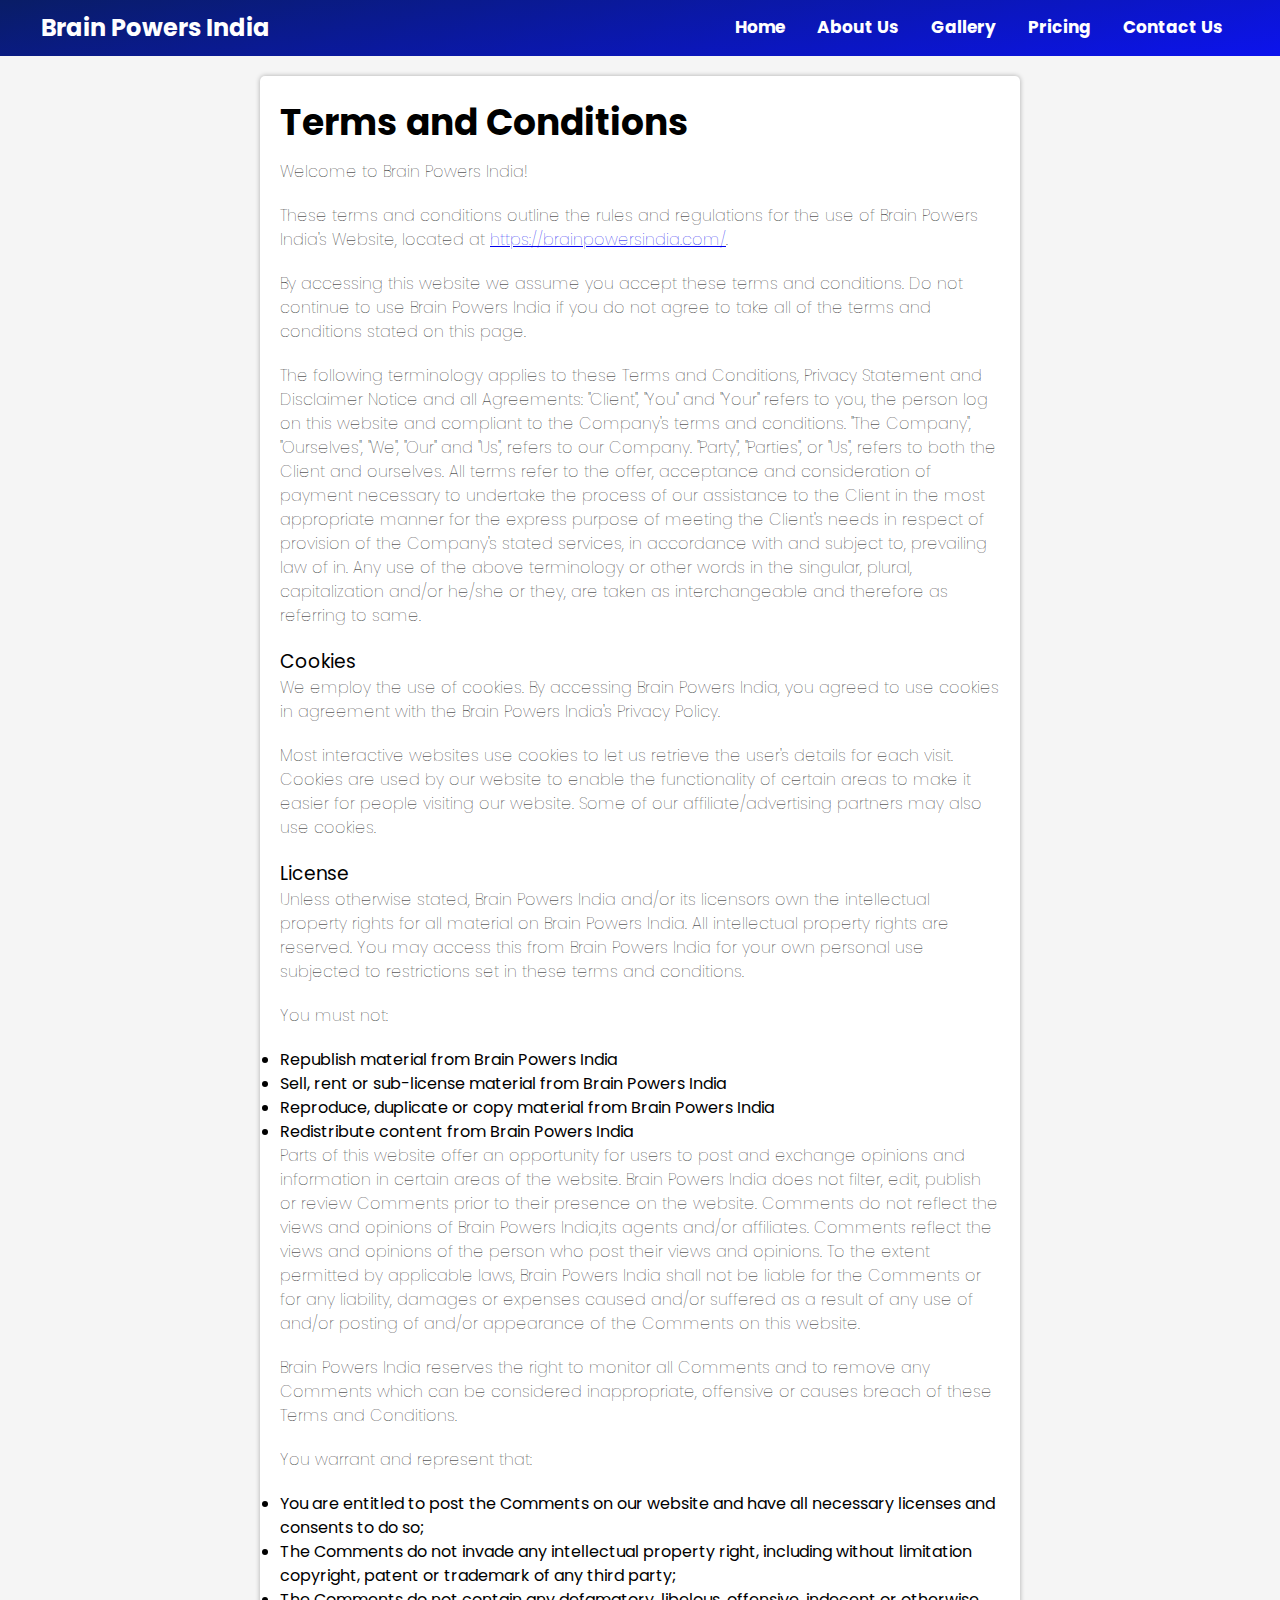
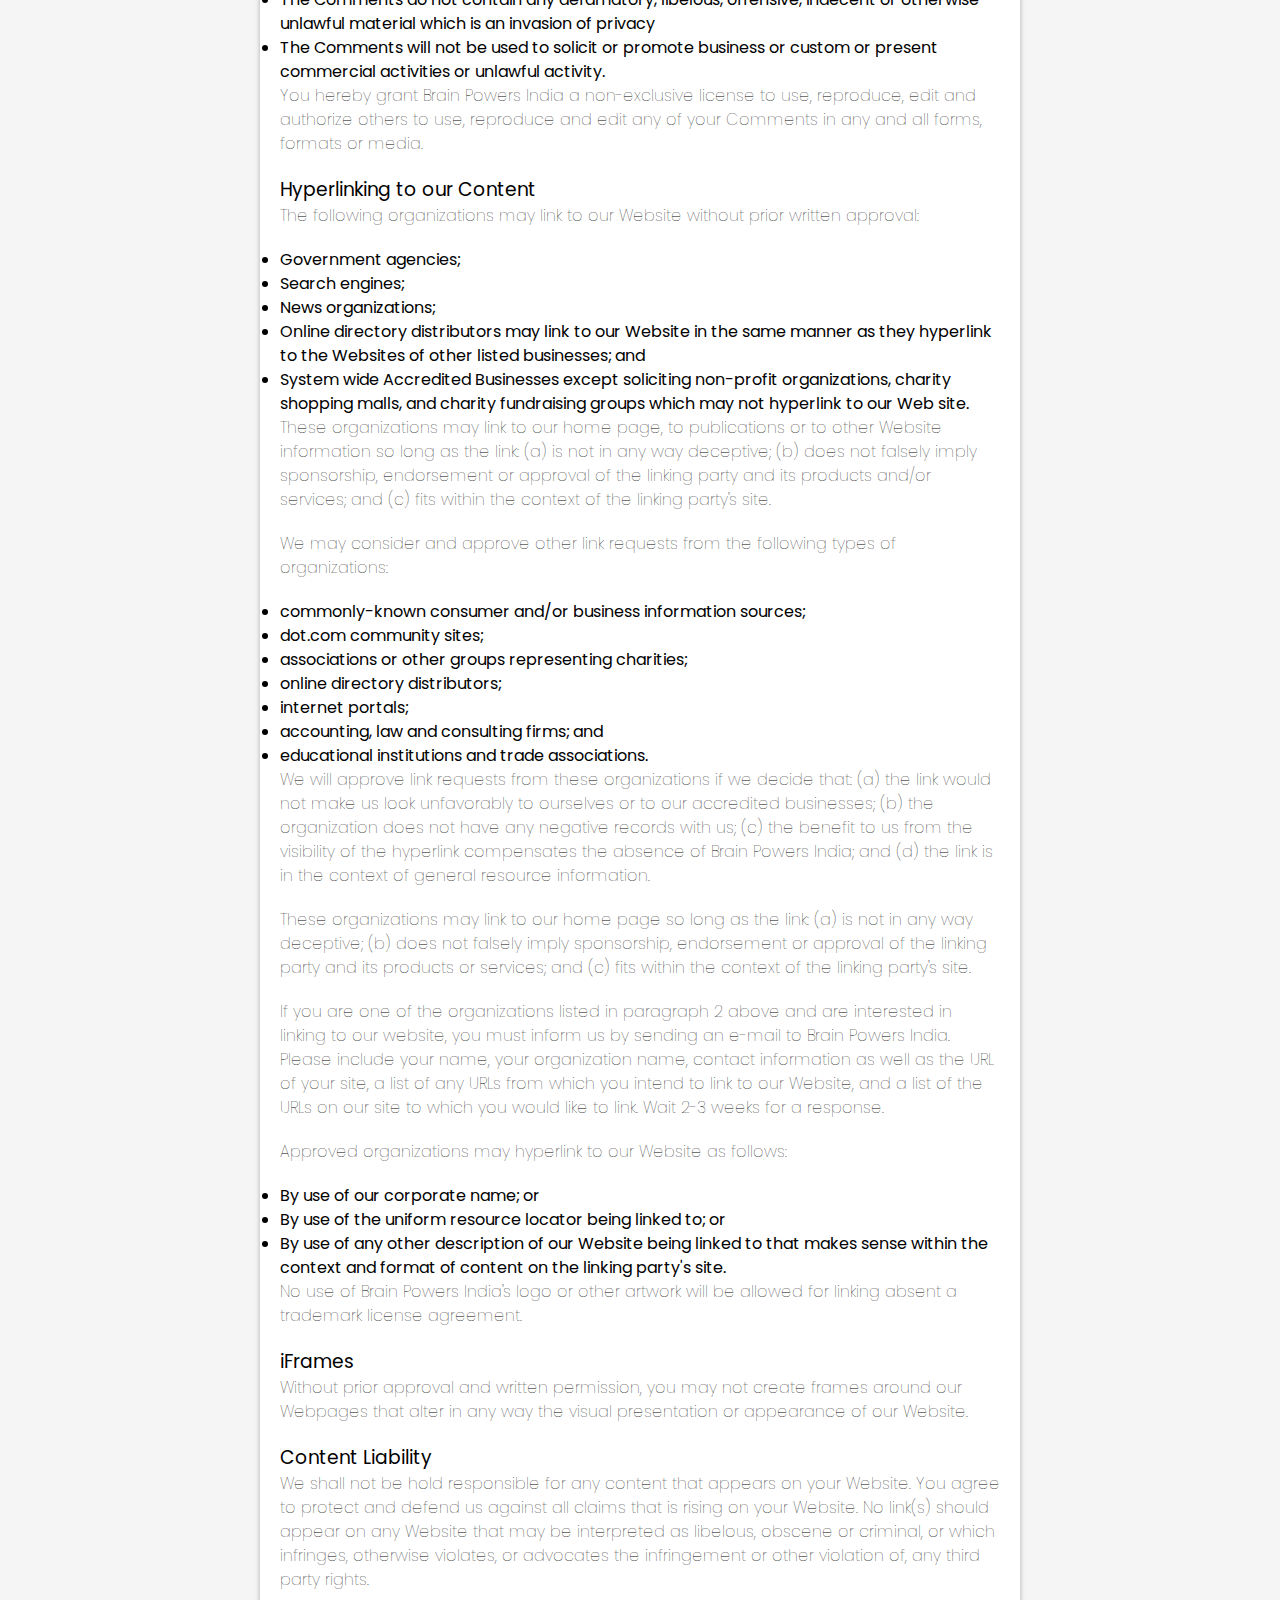
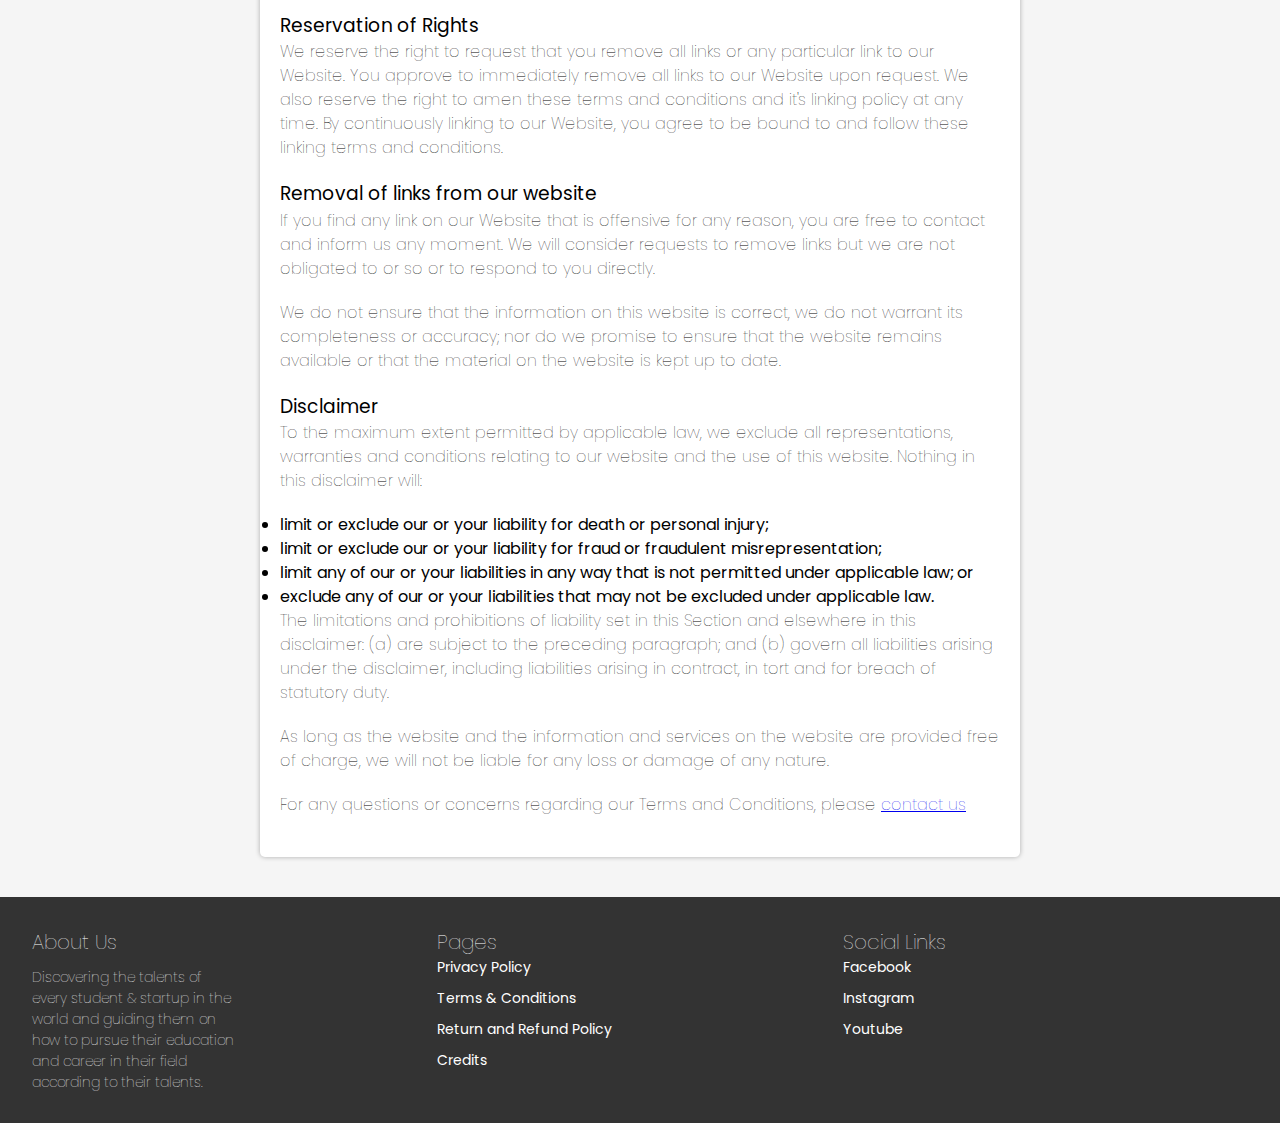
<file: terms-and-conditions.html>
<!DOCTYPE html>
<html lang="en">

<head>
    <meta charset="UTF-8">
    <meta http-equiv="X-UA-Compatible" content="IE=edge">
    <meta name="viewport" content="width=device-width,initial-scale=1">
    <link rel="icon" href="img/favicon.png">
    <title>Terms & Conditions</title>
    <meta name="description"
        content="These terms and conditions outline the rules and regulations for the use of Brain Powers India's Website">
    <meta name="keywords" content="Brainpowersindia, Brainpowersindia Website">
    <link rel="stylesheet" href="/styles/blog.css">
    <link rel="stylesheet" href="/styles/global.css">
    <link rel="stylesheet" href="https://cdnjs.cloudflare.com/ajax/libs/font-awesome/6.4.0/css/all.min.css"
        integrity="sha512-iecdLmaskl7CVkqkXNQ/ZH/XLlvWZOJyj7Yy7tcenmpD1ypASozpmT/E0iPtmFIB46ZmdtAc9eNBvH0H/ZpiBw=="
        crossorigin="anonymous" referrerpolicy="no-referrer">
</head>

<body><!-- header -->
    <header>
        <div class="logo"><a href="/#">Brain Powers India</a></div>
        <nav>
            <ul>
                <li><a href="/">Home</a></li>
                <li><a href="/about-us.html">About Us</a></li>
                <li><a href="/gallery.html">Gallery</a></li>
                <li><a href="/pricing.html">Pricing</a></li>
                <li><a href="/contact.html">Contact Us</a></li>
            </ul>
        </nav>
        <div class="menu"><i class="fa-solid fa-bars fa-2xl" id="navOpen" onclick="navOpen()" style="color:#fff"></i> <i
                class="fa-solid fa-xmark fa-2xl" onclick="navClose()" id="navClose" style="color:#fff;display:none"></i>
        </div>
    </header><!-- Mobile Menu -->
    <div class="mobile-menu" id="mobile" style="display:none">
        <ul>
            <li><a href="/" onclick="navClose()">Home</a></li>
            <li><a href="/about-us.html" onclick="navClose()">About Us</a></li>
            <li><a href="/gallery.html" onclick="navClose()">Gallery</a></li>
            <li><a href="/pricing.html" onclick="navClose()">Pricing</a></li>
            <li><a href="/contact.html" onclick="navClose()">Contact Us</a></li>
        </ul>
    </div>
    <main>
        <style>
            img {
                display: block;
                margin: auto;
                margin-bottom: 33px
            }
        </style>
        <article>
            <h1>Terms and Conditions</h1>
            <div class="content">
                <p>Welcome to Brain Powers India!</p>
                <p>These terms and conditions outline the rules and regulations for the use of Brain Powers India's
                    Website, located at <a href="https://brainpowersindia.com/">https://brainpowersindia.com/</a>.</p>
                <p>By accessing this website we assume you accept these terms and conditions. Do not continue to use
                    Brain Powers India if you do not agree to take all of the terms and conditions stated on this page.
                </p>
                <p>The following terminology applies to these Terms and Conditions, Privacy Statement and Disclaimer
                    Notice and all Agreements: "Client", "You" and "Your" refers to you, the person log on this website
                    and compliant to the Company's terms and conditions. "The Company", "Ourselves", "We", "Our" and
                    "Us", refers to our Company. "Party", "Parties", or "Us", refers to both the Client and ourselves.
                    All terms refer to the offer, acceptance and consideration of payment necessary to undertake the
                    process of our assistance to the Client in the most appropriate manner for the express purpose of
                    meeting the Client's needs in respect of provision of the Company's stated services, in accordance
                    with and subject to, prevailing law of in. Any use of the above terminology or other words in the
                    singular, plural, capitalization and/or he/she or they, are taken as interchangeable and therefore
                    as referring to same.</p>
                <h3><strong>Cookies</strong></h3>
                <p>We employ the use of cookies. By accessing Brain Powers India, you agreed to use cookies in agreement
                    with the Brain Powers India's Privacy Policy.</p>
                <p>Most interactive websites use cookies to let us retrieve the user's details for each visit. Cookies
                    are used by our website to enable the functionality of certain areas to make it easier for people
                    visiting our website. Some of our affiliate/advertising partners may also use cookies.</p>
                <h3><strong>License</strong></h3>
                <p>Unless otherwise stated, Brain Powers India and/or its licensors own the intellectual property rights
                    for all material on Brain Powers India. All intellectual property rights are reserved. You may
                    access this from Brain Powers India for your own personal use subjected to restrictions set in these
                    terms and conditions.</p>
                <p>You must not:</p>
                <ul>
                    <li>Republish material from Brain Powers India</li>
                    <li>Sell, rent or sub-license material from Brain Powers India</li>
                    <li>Reproduce, duplicate or copy material from Brain Powers India</li>
                    <li>Redistribute content from Brain Powers India</li>
                </ul>
                <p>Parts of this website offer an opportunity for users to post and exchange opinions and information in
                    certain areas of the website. Brain Powers India does not filter, edit, publish or review Comments
                    prior to their presence on the website. Comments do not reflect the views and opinions of Brain
                    Powers India,its agents and/or affiliates. Comments reflect the views and opinions of the person who
                    post their views and opinions. To the extent permitted by applicable laws, Brain Powers India shall
                    not be liable for the Comments or for any liability, damages or expenses caused and/or suffered as a
                    result of any use of and/or posting of and/or appearance of the Comments on this website.</p>
                <p>Brain Powers India reserves the right to monitor all Comments and to remove any Comments which can be
                    considered inappropriate, offensive or causes breach of these Terms and Conditions.</p>
                <p>You warrant and represent that:</p>
                <ul>
                    <li>You are entitled to post the Comments on our website and have all necessary licenses and
                        consents to do so;</li>
                    <li>The Comments do not invade any intellectual property right, including without limitation
                        copyright, patent or trademark of any third party;</li>
                    <li>The Comments do not contain any defamatory, libelous, offensive, indecent or otherwise unlawful
                        material which is an invasion of privacy</li>
                    <li>The Comments will not be used to solicit or promote business or custom or present commercial
                        activities or unlawful activity.</li>
                </ul>
                <p>You hereby grant Brain Powers India a non-exclusive license to use, reproduce, edit and authorize
                    others to use, reproduce and edit any of your Comments in any and all forms, formats or media.</p>
                <h3><strong>Hyperlinking to our Content</strong></h3>
                <p>The following organizations may link to our Website without prior written approval:</p>
                <ul>
                    <li>Government agencies;</li>
                    <li>Search engines;</li>
                    <li>News organizations;</li>
                    <li>Online directory distributors may link to our Website in the same manner as they hyperlink to
                        the Websites of other listed businesses; and</li>
                    <li>System wide Accredited Businesses except soliciting non-profit organizations, charity shopping
                        malls, and charity fundraising groups which may not hyperlink to our Web site.</li>
                </ul>
                <p>These organizations may link to our home page, to publications or to other Website information so
                    long as the link: (a) is not in any way deceptive; (b) does not falsely imply sponsorship,
                    endorsement or approval of the linking party and its products and/or services; and (c) fits within
                    the context of the linking party's site.</p>
                <p>We may consider and approve other link requests from the following types of organizations:</p>
                <ul>
                    <li>commonly-known consumer and/or business information sources;</li>
                    <li>dot.com community sites;</li>
                    <li>associations or other groups representing charities;</li>
                    <li>online directory distributors;</li>
                    <li>internet portals;</li>
                    <li>accounting, law and consulting firms; and</li>
                    <li>educational institutions and trade associations.</li>
                </ul>
                <p>We will approve link requests from these organizations if we decide that: (a) the link would not make
                    us look unfavorably to ourselves or to our accredited businesses; (b) the organization does not have
                    any negative records with us; (c) the benefit to us from the visibility of the hyperlink compensates
                    the absence of Brain Powers India; and (d) the link is in the context of general resource
                    information.</p>
                <p>These organizations may link to our home page so long as the link: (a) is not in any way deceptive;
                    (b) does not falsely imply sponsorship, endorsement or approval of the linking party and its
                    products or services; and (c) fits within the context of the linking party's site.</p>
                <p>If you are one of the organizations listed in paragraph 2 above and are interested in linking to our
                    website, you must inform us by sending an e-mail to Brain Powers India. Please include your name,
                    your organization name, contact information as well as the URL of your site, a list of any URLs from
                    which you intend to link to our Website, and a list of the URLs on our site to which you would like
                    to link. Wait 2-3 weeks for a response.</p>
                <p>Approved organizations may hyperlink to our Website as follows:</p>
                <ul>
                    <li>By use of our corporate name; or</li>
                    <li>By use of the uniform resource locator being linked to; or</li>
                    <li>By use of any other description of our Website being linked to that makes sense within the
                        context and format of content on the linking party's site.</li>
                </ul>
                <p>No use of Brain Powers India's logo or other artwork will be allowed for linking absent a trademark
                    license agreement.</p>
                <h3><strong>iFrames</strong></h3>
                <p>Without prior approval and written permission, you may not create frames around our Webpages that
                    alter in any way the visual presentation or appearance of our Website.</p>
                <h3><strong>Content Liability</strong></h3>
                <p>We shall not be hold responsible for any content that appears on your Website. You agree to protect
                    and defend us against all claims that is rising on your Website. No link(s) should appear on any
                    Website that may be interpreted as libelous, obscene or criminal, or which infringes, otherwise
                    violates, or advocates the infringement or other violation of, any third party rights.</p>
                <h3><strong>Reservation of Rights</strong></h3>
                <p>We reserve the right to request that you remove all links or any particular link to our Website. You
                    approve to immediately remove all links to our Website upon request. We also reserve the right to
                    amen these terms and conditions and it's linking policy at any time. By continuously linking to our
                    Website, you agree to be bound to and follow these linking terms and conditions.</p>
                <h3><strong>Removal of links from our website</strong></h3>
                <p>If you find any link on our Website that is offensive for any reason, you are free to contact and
                    inform us any moment. We will consider requests to remove links but we are not obligated to or so or
                    to respond to you directly.</p>
                <p>We do not ensure that the information on this website is correct, we do not warrant its completeness
                    or accuracy; nor do we promise to ensure that the website remains available or that the material on
                    the website is kept up to date.</p>
                <h3><strong>Disclaimer</strong></h3>
                <p>To the maximum extent permitted by applicable law, we exclude all representations, warranties and
                    conditions relating to our website and the use of this website. Nothing in this disclaimer will:</p>
                <ul>
                    <li>limit or exclude our or your liability for death or personal injury;</li>
                    <li>limit or exclude our or your liability for fraud or fraudulent misrepresentation;</li>
                    <li>limit any of our or your liabilities in any way that is not permitted under applicable law; or
                    </li>
                    <li>exclude any of our or your liabilities that may not be excluded under applicable law.</li>
                </ul>
                <p>The limitations and prohibitions of liability set in this Section and elsewhere in this disclaimer:
                    (a) are subject to the preceding paragraph; and (b) govern all liabilities arising under the
                    disclaimer, including liabilities arising in contract, in tort and for breach of statutory duty.</p>
                <p>As long as the website and the information and services on the website are provided free of charge,
                    we will not be liable for any loss or damage of any nature.</p>

                <p>
                    For any questions or concerns regarding our Terms and Conditions, please <a href="/contact.html">contact us</a>
                </p>
            </div>
        </article>
    </main><!-- footer -->
    <footer>
        <div class="footer-container">
            <div class="row">
                <div class="blocks">
                    <h3>About Us</h3>
                    <p>Discovering the talents of every student & startup in the world and guiding them on how to pursue their education and career in their field according to their talents.</p>
                </div>
                <div class="blocks">
                    <h3>Pages</h3>
                    <ul>
                        <li><a class="footer-pages" href="/privacy-policy.html">Privacy Policy</a></li>
                        <li><a class="footer-pages" href="/terms-and-conditions.html">Terms & Conditions</a></li>
                        <li><a class="footer-pages" href="/return-and-refund-policy.html">Return and Refund Policy</a>
                        </li>
                        <li><a class="footer-pages" href="/credits.html">Credits</a></li>
                    </ul>
                </div>
                <div class="blocks">
                    <h3>Social Links</h3>
                    <ul>
                        <li><a class="footer-pages" href="https://www.facebook.com/brainpowersindia/">Facebook</a></li>
                        <li><a class="footer-pages" href="/">Instagram</a></li>
                        <li><a class="footer-pages"
                                href="https://www.youtube.com/@Brainpowersindia?sub_confirmation=1">Youtube</a></li>
                    </ul>
                </div>
            </div>
        </div>
    </footer>
</body>
<script src="/scripts/global.js"></script>

</html>
</file>
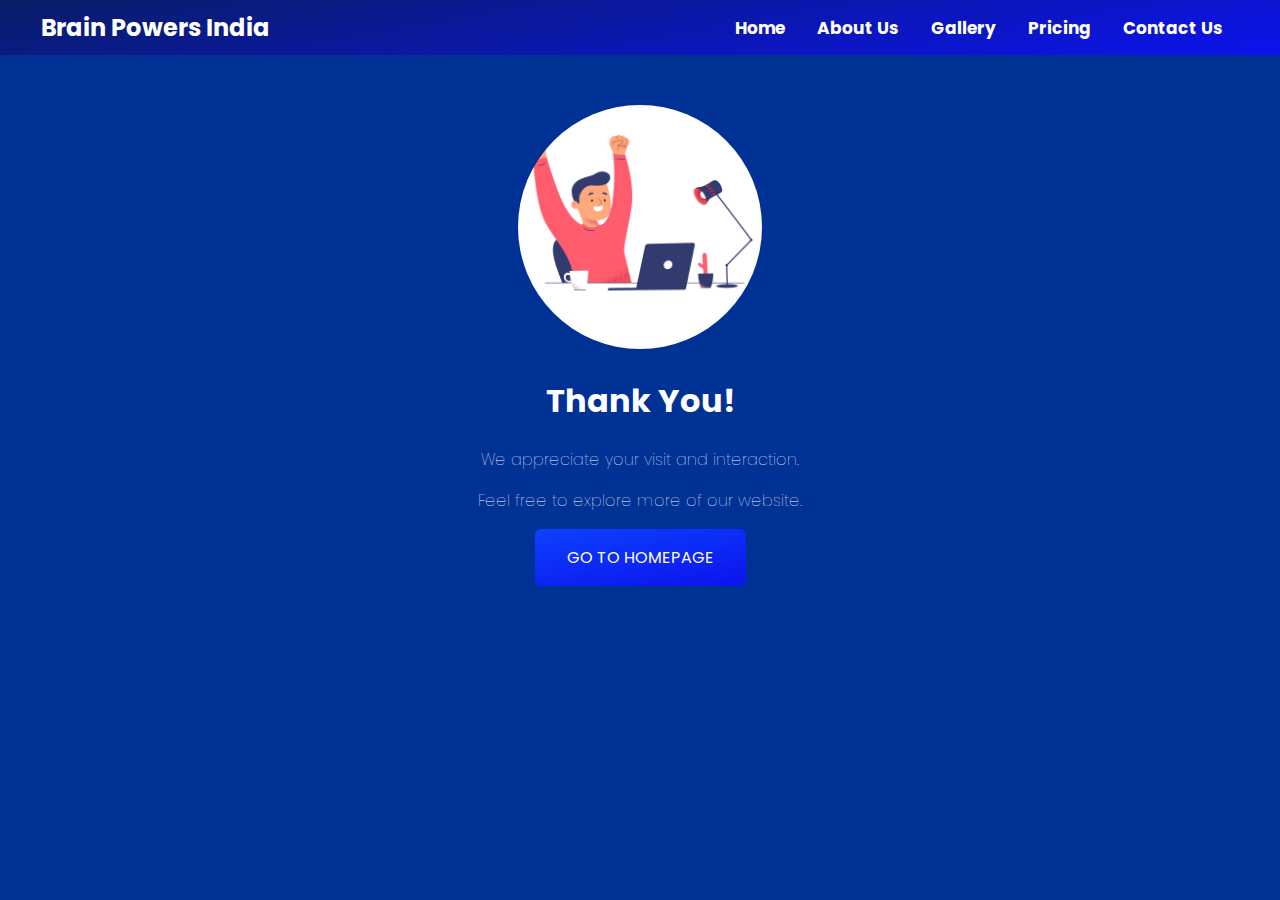
<file: thank-you.html>
<!DOCTYPE html>
<html lang="en">

<head>
  <meta charset="UTF-8">
  <meta name="viewport" content="width=device-width, initial-scale=1.0">
  <title>Thank You</title>

  <meta name="robots" content="noindex">

  <link rel="stylesheet" href="styles/thank-you.css">
  <link rel="stylesheet" href="styles/global.css">

  <link rel="stylesheet" href="https://cdnjs.cloudflare.com/ajax/libs/font-awesome/6.4.0/css/all.min.css"
    integrity="sha512-iecdLmaskl7CVkqkXNQ/ZH/XLlvWZOJyj7Yy7tcenmpD1ypASozpmT/E0iPtmFIB46ZmdtAc9eNBvH0H/ZpiBw=="
    crossorigin="anonymous" referrerpolicy="no-referrer">

</head>

<body>
  <!-- header -->
  <header>
    <div class="logo"><a href="/">Brain Powers India</a></div>
    <nav>
      <ul>
        <li><a href="/">Home</a></li>
        <li><a href="/about-us.html">About Us</a></li>
        <li><a href="/gallery.html">Gallery</a></li>
        <li><a href="/pricing.html">Pricing</a></li>
        <li><a href="/contact.html">Contact Us</a></li>
      </ul>
    </nav>
    <div class="menu"><i class="fa-solid fa-bars fa-2xl" id="navOpen" onclick="navOpen()" style="color:#fff"></i> <i
        class="fa-solid fa-xmark fa-2xl" onclick="navClose()" id="navClose" style="color:#fff;display:none"></i></div>
  </header><!-- Mobile Menu -->
  <div class="mobile-menu" id="mobile" style="display:none">
    <ul>
      <li><a href="/" onclick="navClose()">Home</a></li>
      <li><a href="/about-us.html" onclick="navClose()">About Us</a></li>
      <li><a href="/gallery.html" onclick="navClose()">Gallery</a></li>
      <li><a href="/pricing.html" onclick="navClose()">Pricing</a></li>
      <li><a href="/contact.html" onclick="navClose()">Contact Us</a></li>
    </ul>
  </div>

  <div class="container">
    <div class="img-div">
      <img src="/img/hooray.webp" width="100%" alt="">
    </div>
    <h1>Thank You!</h1>
    <p id="thank-you-message">We appreciate your visit and interaction.</p>
    <p>Feel free to explore more of our website.</p>

    <a href="/index.html" class="btn">Go to Homepage</a>
  </div>




  <script src="scripts/global.js"></script>
  <script src="scripts/thank-you.js"></script>
</body>

</html>
</file>
<file: styles/index.css>
@import url(https://fonts.googleapis.com/css2?family=Poppins:wght@500&display=swap);html{scroll-behavior:smooth}::-webkit-scrollbar{width:10px}::-webkit-scrollbar-track{background:#ddd}::-webkit-scrollbar-thumb{background:rgba(128,128,128,.514);border-radius:5px}body{margin:0;padding:0;box-sizing:border-box;font-family:Poppins,sans-serif}.box:hover{padding:2rem;box-shadow:0 .5rem 1rem rgb(0 39 255 / 50%);cursor:pointer}.title{width:100%;font-size:25px;font-weight:700;text-align:center}.divider{width:4%;background:#000;height:1px;margin-bottom:30px;margin:auto}h3,p{font-weight:100}header{background:linear-gradient(350deg,#0c13ed,#091d66);color:#fff;display:flex;justify-content:space-between;align-items:center;padding:10px 41px;position:sticky;z-index:999;top:0}.logo a{color:#fff;font-size:1.5rem;font-weight:700;text-decoration:none}nav ul{display:flex;list-style:none;margin:0;padding:0}nav li{margin:0 1rem}nav a:hover{border:4px solid #fff;border-width:0 0 2px 0}nav a{color:#fff;text-decoration:none;font-weight:bolder;font-size:17px}.menu{display:none;cursor:pointer}@media only screen and (max-width:768px){.logo{font-size:1.5rem}nav{position:fixed;top:70px;left:-100%;height:100%;width:100%;background-color:#333;display:flex;flex-direction:column;justify-content:center;align-items:center;transition:all .5s ease}nav.active{left:0}nav ul{flex-direction:column;text-align:center}nav li{margin:1rem 0}.menu{display:block}}.mobile-menu{background:linear-gradient(350deg,#0c13ed,#091d66);margin-top:-16px;position:sticky;top:6%;z-index:999}.mobile-menu>ul>li>a{color:#fff}.mobile-menu>ul>li{list-style:none;line-height:48px;font-size:19px}.mobile-menu>ul>li>a{color:#fff;text-decoration:none}.mobile-menu ul{padding:21px 32px}.hero{display:flex;justify-content:center;align-items:center;padding:3rem 5rem;background-color:#fff}.hero-content{flex:0 0 50%;max-width:50%;padding-right:2rem}.hero-content h1{font-size:42px;margin-bottom:2rem}.hero-content p{font-size:20px;margin-bottom:2rem}.btn{display:inline-block;padding:1rem 2rem;background:linear-gradient(350deg,#0c13ed,#0d41ff);color:#fff;text-decoration:none;text-transform:uppercase;border-radius:6px}.btn:hover{border:3px solid #b7b9e7}.hero-image{flex:0 0 50%;max-width:50%}.hero-image img{width:100%;height:auto}@media (max-width:768px){.hero{display:flex;justify-content:center;align-items:center;flex-wrap:wrap;flex-direction:column-reverse;padding:5rem;background-color:#fff}.hero{padding:2rem}.hero-content{flex:0 0 100%;max-width:100%;padding-right:0;text-align:center}.hero-image{flex:0 0 100%;max-width:100%;margin-top:2rem}}.container{width:95%;margin:0 auto;display:flex;flex-direction:row;justify-content:center}.box{background-color:#fff;padding:2rem;box-shadow:0 .5rem 1rem rgba(0,0,0,.1);flex-basis:calc(33.33% - 2rem);margin:1rem;text-align:center}.box h2{font-size:25px;margin-bottom:1rem}.box p{font-size:1.2rem;line-height:1.5}@media only screen and (max-width:768px){.container{width:95%;display:flex;flex-direction:column;justify-content:center}}.clients-section{text-align:center;padding:50px 0}.clients-p{font-size:15px;margin-top:-9px}.clients-container{display:flex;justify-content:center;flex-direction:row}.client{margin:20px;width:82%;padding:34px 23px;box-shadow:rgba(0,0,0,.24) 0 3px 8px}.client img{width:150px;height:150px;object-fit:cover;border-radius:50%;box-shadow:rgba(0,0,0,.4) 0 2px 4px,rgba(0,0,0,.3) 0 7px 13px -3px,rgba(0,0,0,.2) 0 -3px 0 inset}@media screen and (max-width:911px){.client img{width:197px;height:197px;box-shadow:rgba(50,50,93,.25) 0 50px 100px -20px,rgba(0,0,0,.3) 0 30px 60px -30px}.clients-container{display:flex;flex-direction:column;justify-content:center;align-items:center}}.video-section{text-align:center;width:92%;margin:auto}.video-container{display:flex;flex-direction:row;justify-content:center;align-items:center}.video{margin:20px;width:33.33%}@media screen and (max-width:768px){.video{width:100%}.video-container{flex-direction:column}}.button-container{text-align:center;margin-top:30px}.button-container a{display:inline-block;padding:10px 20px;border:2px solid #f44336;border-radius:20px;margin-bottom:44px;font-size:18px;font-weight:700;color:#f44336;text-decoration:none;transition:all .3s ease}.button-container a:hover{background-color:#f44336;color:#fff}a.contact-btn:hover{background:#000070;transition:.7 ease}a.contact-btn{background:#00f;padding:13px 43px;color:#fff;border-radius:39px;text-decoration:none}.p-contact{margin-bottom:42px}.footer-container{width:95%;margin:0 auto;display:flex;flex-direction:row;justify-content:center}@media only screen and (min-width:768px){.row{display:grid;grid-template-columns:1fr 1fr 1fr}}.blocks{width:50%;justify-content:space-around}footer{background-color:#333;color:#fff;padding:30px 0}footer h3{font-size:20px;margin-top:0}footer p,footer ul{font-size:14px;margin-top:10px;line-height:1.5}footer ul{list-style:none;padding:0;margin:0}footer ul li{margin-bottom:10px}.footer-pages{text-decoration:none;color:#fff;cursor:pointer}@media (max-width:767px){.row{display:grid;grid-template-rows:1fr 1fr 1fr}footer .footer-container{padding-left:15px}footer .blocks{margin-bottom:30px;width:93%}}
</file>
<file: styles/blog.css>
*{margin:0;padding:0;box-sizing:border-box}body{font-family:Arial,sans-serif;font-size:16px;line-height:1.5;background-color:#f5f5f5}main{max-width:800px;margin:0 auto;padding:20px;display:flex;flex-wrap:wrap;justify-content:space-between;align-items:flex-start}article{flex:1 1 70%;background-color:#fff;padding:20px;margin-bottom:20px;border-radius:5px;box-shadow:0 0 5px rgba(0,0,0,.3)}article h1{font-size:36px;margin-bottom:10px}article .meta{color:#666;font-style:italic;margin-bottom:10px}article .content p{margin-bottom:20px}aside{flex:1 1 25%;background-color:#f5f5f5;padding:20px;margin-bottom:20px;border-radius:5px;box-shadow:0 0 5px rgba(0,0,0,.3)}aside h2{font-size:24px;margin-bottom:10px}.author img{width:100%;max-width:100px;border-radius:50%;margin-bottom:10px}
</file>
<file: styles/global.css>
@import url(https://fonts.googleapis.com/css2?family=Poppins:wght@500&display=swap);html{scroll-behavior:smooth}::-webkit-scrollbar{width:10px}::-webkit-scrollbar-track{background:#ddd}::-webkit-scrollbar-thumb{background:rgba(128,128,128,.514);border-radius:5px}body{margin:0;padding:0;box-sizing:border-box;font-family:Poppins,sans-serif}.box:hover{padding:2rem;box-shadow:0 .5rem 1rem rgb(0 39 255 / 50%);cursor:pointer}.title{width:100%;font-size:25px;font-weight:700;text-align:center}.divider{width:4%;background:#000;height:1px;margin-bottom:30px;margin:auto}h3,p{font-weight:100}header{background:linear-gradient(350deg,#0c13ed,#091d66);color:#fff;display:flex;justify-content:space-between;align-items:center;padding:10px 41px;position:sticky;z-index:999;top:0}.logo a{color:#fff;font-size:1.5rem;font-weight:700;text-decoration:none}nav ul{display:flex;list-style:none;margin:0;padding:0}nav li{margin:0 1rem}nav a:hover{border:4px solid #fff;border-width:0 0 2px 0}nav a{color:#fff;text-decoration:none;font-weight:bolder;font-size:17px}.menu{display:none;cursor:pointer}@media only screen and (max-width:768px){.logo{font-size:1.5rem}nav{position:fixed;top:70px;left:-100%;height:100%;width:100%;background-color:#333;display:flex;flex-direction:column;justify-content:center;align-items:center;transition:all .5s ease}nav.active{left:0}nav ul{flex-direction:column;text-align:center}nav li{margin:1rem 0}.menu{display:block}}.mobile-menu{background:linear-gradient(350deg,#0c13ed,#091d66);margin-top:-16px;position:sticky;top:6%;z-index:999}.mobile-menu>ul>li>a{color:#fff}.mobile-menu>ul>li{list-style:none;line-height:48px;font-size:19px}.mobile-menu>ul>li>a{color:#fff;text-decoration:none}.mobile-menu ul{padding:21px 32px}.footer-container{width:95%;margin:0 auto;display:flex;flex-direction:row;justify-content:center}@media only screen and (min-width:768px){.row{display:grid;grid-template-columns:1fr 1fr 1fr}}.blocks{width:50%;justify-content:space-around}footer{background-color:#333;color:#fff;padding:30px 0}footer h3{font-size:20px;margin-top:0}footer p,footer ul{font-size:14px;margin-top:10px;line-height:1.5}footer ul{list-style:none;padding:0;margin:0}footer ul li{margin-bottom:10px}.footer-pages{text-decoration:none;color:#fff;cursor:pointer}@media (max-width:767px){.row{display:grid;grid-template-rows:1fr 1fr 1fr}footer .footer-container{padding-left:15px}footer .blocks{margin-bottom:30px;width:93%}}#loading{position:fixed;z-index:9999;top:0;left:0;width:100%;height:100%;background-color:#0a09092b;display:flex;justify-content:center;align-items:center}.spinner{border:8px solid #f3f3f3;border-top:8px solid #007bff;border-radius:50%;width:50px;height:50px;animation:spin 2s linear infinite}.btn{display:inline-block;padding:1rem 2rem;background:linear-gradient(350deg,#0c13ed,#0d41ff);color:#fff;text-decoration:none;text-transform:uppercase;border-radius:6px}@keyframes spin{0%{transform:rotate(0)}100%{transform:rotate(360deg)}}
</file>
<file: styles/gallery.css>
.gallery{display:flex;flex-wrap:wrap;justify-content:center;align-items:center;margin:20px}.thumbnails{display:flex;flex-wrap:wrap;justify-content:center}.thumbnails img{width:300px;height:300px;margin:10px;cursor:pointer;border:2px solid #fff;border-radius:5px;box-shadow:0 0 5px #aaa;transition:border-color .5s,transform .5s}.thumbnails img:hover{border-color:#f1c40f;transform:scale(1.1)}.preview{margin:20px}.preview img{max-width:100%;height:auto;border-radius:5px;box-shadow:0 0 10px #aaa}
</file>
<file: styles/pricing.css>
* {
    box-sizing: border-box;
    margin: 0;
    padding: 0;
}

body {
    font-family: 'Segoe UI', sans-serif;
    background-color: #f2f5f9;
    padding: 40px 20px;
}

.product-container {
    display: flex;
    margin: 5rem 0px;
    flex-wrap: wrap;
    gap: 30px;
    justify-content: center;
}

.product-card {
    text-align: center;
    background: #fff;
    border-radius: 18px;
    box-shadow: 0 6px 15px rgba(0, 0, 0, 0.1);
    max-width: 320px;
    width: 100%;
    padding: 24px;
    transition: all 0.3s ease;
}

.product-card:hover {
    transform: translateY(-8px);
    box-shadow: 0 10px 20px rgba(0, 0, 0, 0.12);
}

.product-card img {
    width: auto;
    height: 220px;
    object-fit: cover;
    border-radius: 12px;
    margin-bottom: 16px;
}

.product-price {
    font-size: 20px;
    font-weight: bold;
    margin-bottom: 10px;
    color: #222;
}

.product-features {
    list-style: none;
    padding-left: 0;
    margin-bottom: 18px;
    text-align: left;
    color: #444;
}

.product-features li {
    margin-bottom: 8px;
    padding-left: 26px;
    position: relative;
}

.product-features li.available::before {
    content: "✔️";
    position: absolute;
    left: 0;
}

.product-features li.unavailable::before {
    content: "❌";
    position: absolute;
    left: 0;
    color: #d33;
}

.product-features li.unavailable {
    color: #999;
    text-decoration: line-through;
}

.whatsapp-button {
    background-color: #25D366;
    color: white;
    padding: 12px 20px;
    border-radius: 30px;
    font-weight: bold;
    text-decoration: none;
    display: inline-block;
    transition: background-color 0.3s ease;
}

.whatsapp-button:hover {
    background-color: #1ebe5d;
}

@media (max-width: 768px) {
    .product-card {
        max-width: 70%;
    }
}
</file>
<file: styles/thank-you.css>
body{font-family:Arial,sans-serif;text-align:center;margin:0;padding:0;background-color:#003195;color:#fff}.container{padding:50px 30px}.thank-you-message{font-size:24px;color:#333}.img-div{width:20%;margin:auto}.img-div>img{border-radius:50%}@media screen and (max-width:767px){.img-div{width:90%}}@media screen and (max-width:911px){.img-div{width:35%}.thank-you-message{font-size:40px;color:#333}}
</file>
